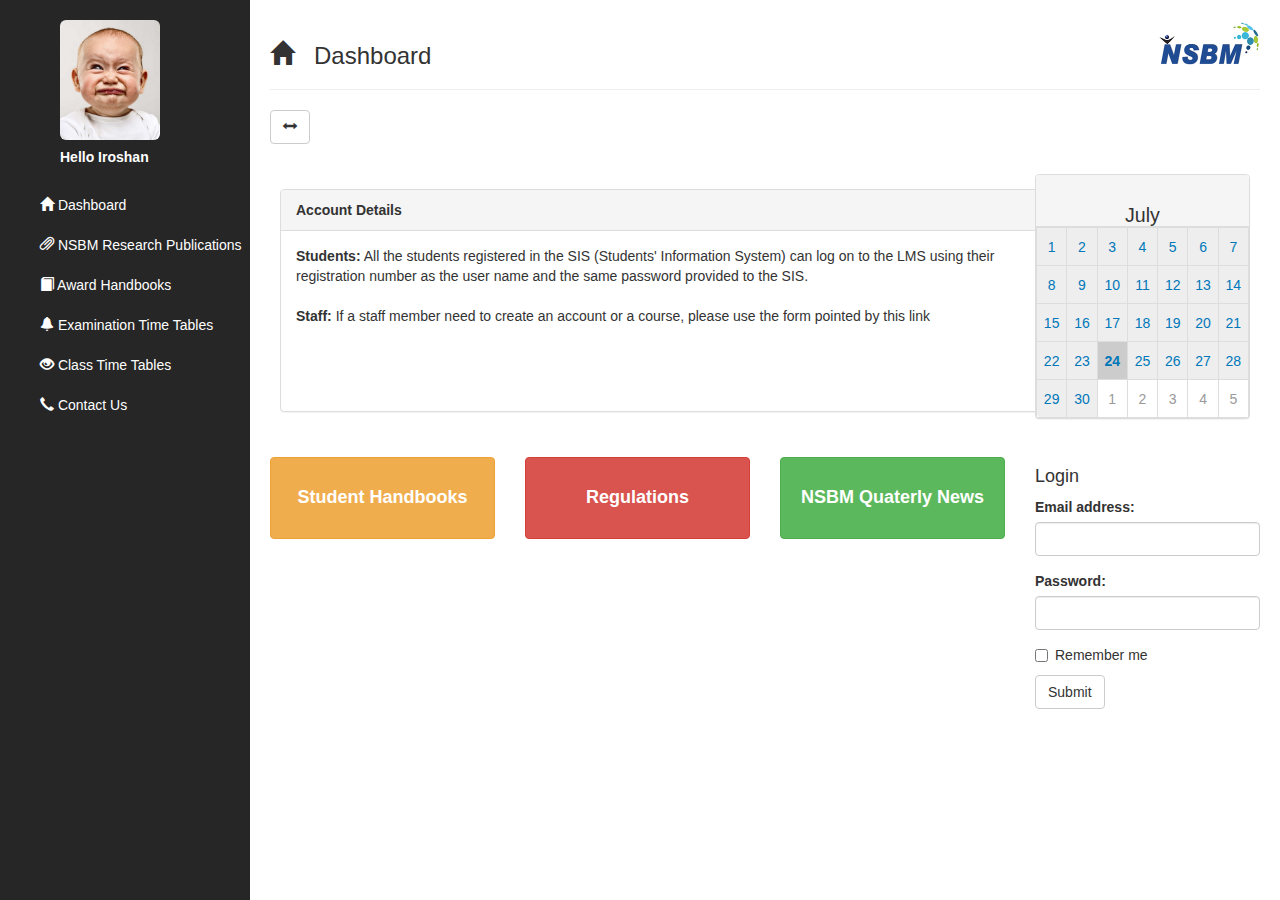
<file: Learning_Management_System_Template/index.html>
<!DOCTYPE html>
<html lang="en">

<head>
    <meta charset="utf-8">
    <meta http-equiv="X-UA-Compatible" content="IE=edge">
    <meta name="viewport" content="width=device-width, initial-scale=1">
    <meta name="description" content="">
    <meta name="author" content="">
    <title>NSBM Learning Management System</title>      
    <link href="css/bootstrap.min.css" rel="stylesheet">  
    <link href="css/index.css" rel="stylesheet">   
</head>


<body>
    <div id="wrapper">

        <!-- Sidebar -->
        <div id="sidebar-wrapper">
            <ul class="sidebar-nav">
			<br>
                <li class="sidebar-brand">
                     <a href="userpro.html">
                        <img src="img/profile.jpg" class="img-rounded" alt="Cinque Terre" width="100" height="120">                       
					</a>
					<h5><b>Hello Iroshan</b></h5>
                </li>
				<br>
				<br>
				<br>
				<br>
				<br>
                <li>
                    <a href="index.html"><span class="glyphicon glyphicon-home"></span>  Dashboard</a>
                </li>
                 <li class="active"><a href="research.html"><span class="glyphicon glyphicon-paperclip"></span> NSBM Research Publications</a></li>
                    <li><a href="awardhand.html"><span class="glyphicon glyphicon-book"></span> Award Handbooks</a></li>
					<li><a href="examtime.html"><span class="glyphicon glyphicon-bell"></span> Examination Time Tables</a></li>
					<li><a href="classtime.html"><span class="glyphicon glyphicon-eye-open"></span> Class Time Tables</a></li>
					<li><a href="contactus.html"><span class="glyphicon glyphicon-earphone"></span> Contact Us</a></li>
            </ul>
        </div>
        <!-- /#sidebar-wrapper -->

        <!-- Page Content -->
        <div id="page-content-wrapper">
            <div class="container-fluid">
                <div class="row">
                    <div class="col-lg-12">
					<div class="row" style="height:30%;">					
                     <div style="float:right;">
					  <img src="img/nsbm.gif" class="img-rounded" alt="Cinque Terre" width="102" height="44.5">
					  </div>
					  <h3><span class="glyphicon glyphicon-home"></span> &nbsp Dashboard</h3>
					  <hr>
					  <div>
					<a href="#menu-toggle" class="btn btn-default" id="menu-toggle"><span class="glyphicon glyphicon-resize-horizontal"></span></a>
                     </div>
					</div>
				
					<br>
			
  </div>
					
					
					<div class="center">
					
					 
					 <div class="row">
					 <div class="col-lg-10" style="padding:25px;">
					 <div class="panel panel-default" style="width:95%;">
    <div class="panel-heading"><b>Account Details</b></div>
    <div class="panel-body  fixed-panel" style="min-height: 180px; max-height: 180px;overflow-y:scroll;" ><b>Students:</b> All the students registered in the SIS (Students' Information System) can log on to the LMS using their registration number as the user name and the same password provided to the SIS.
<br>
<br>
<b>Staff:</b> If a staff member need to create an account or a course, please use the form pointed by this link
	</div>
  </div>
				</div>	 

					 <!--Calendar-->
<div class="col-lg-2">					 
<div id="calendar" style="float:right;padding-top:30px;padding-right:10px;">
<div class="panel panel-default">
<div class="panel-heading"><h1></h1></div>
    
    <table>
        <tr>
            <td class="availableDay">1</td>
            <td class="availableDay">2</td>
            <td class="availableDay">3</td>
            <td class="availableDay">4</td>
            <td class="availableDay">5</td>
            <td class="availableDay">6</td>
            <td class="availableDay">7</td>
        </tr>
        <tr>
            <td class="availableDay">8</td>
            <td class="availableDay">9</td>
            <td class="availableDay">10</td>
            <td class="availableDay">11</td>
            <td class="availableDay">12</td>
            <td class="availableDay">13</td>
            <td class="availableDay">14</td>
        </tr>
        <tr>
            <td class="availableDay">15</td>
            <td class="availableDay">16</td>
            <td class="availableDay">17</td>
            <td class="availableDay">18</td>
            <td class="availableDay">19</td>
            <td class="availableDay">20</td>
            <td class="availableDay">21</td>
        </tr>
        <tr>
            <td class="availableDay">22</td>
            <td class="availableDay">23</td>
            <td class="availableDay">24</td>
            <td class="availableDay">25</td>
            <td class="availableDay">26</td>
            <td class="availableDay">27</td>
            <td class="availableDay">28</td>
        </tr>
        <tr>
            <td class="availableDay">29</td>
            <td class="availableDay">30</td>
            <td class="nextmonth">1</td>
            <td class="nextmonth">2</td>
            <td class="nextmonth">3</td>
            <td class="nextmonth">4</td>
            <td class="nextmonth">5</td>
        </tr>
    </table>
</div>	
</div>
</div>
       
</div>	   
 		 <div class="row">
    <div class="col-sm-3">
      <button class="btn btn-warning" style="width:100%;padding:20px;text-align:center;text-decoration:none !important;" >			
		<h4><b><a href="http://lms.nsbm.lk/file.php/1/Student_Handbooks/NSBM_Student_Handbook_v3.pdf"  class="under" onclick="window.open('http://lms.nsbm.lk/file.php/1/Student_Handbooks/NSBM_Student_Handbook_v3.pdf', 'newwindow', 'width=300, height=250'); return false;"> Student Handbooks</b></a>
</h4>	
		</button>
    </div>
    <div class="col-sm-3"> 
      <button class="btn btn-danger" style="width:100%;padding:20px;text-decoration:none;" >			
		<h4><b><a href="http://lms.nsbm.lk/file.php/1/Regulations/General_Regulations3.pdf"  class="under" onclick="window.open('http://lms.nsbm.lk/file.php/1/Regulations/General_Regulations3.pdf', 'newwindow', 'width=300, height=250'); return false;"> Regulations</b></a>
</h4>	
		</button>
    </div>
	<div class="col-sm-3"> 
      <button class="btn btn-success" style="width:100%;padding:20px;text-decoration:none;" >			
		<h4><b><a href="http://lms.nsbm.lk/file.php/1/Student_Handbooks/NSBM_Student_Handbook_v3.pdf" class="under" onclick="window.open('http://lms.nsbm.lk/file.php/1/Student_Handbooks/NSBM_Student_Handbook_v3.pdf', 'newwindow', 'width=300, height=250'); return false;"> NSBM Quaterly News</b></a>
</h4>		
		</button>
    </div>
	<div class="col-sm-3"> 
      <h4>Login</h4>
	  <form role="form" action="select.html">
  <div class="form-group">
    <label for="email">Email address:</label>
    <input type="email" class="form-control" id="email">
  </div>
  <div class="form-group">
    <label for="pwd">Password:</label>
    <input type="password" class="form-control" id="pwd">
  </div>
  <div class="checkbox">
    <label><input type="checkbox"> Remember me</label>
  </div>
  <button type="submit" class="btn btn-default">Submit</button>
</form>
    </div>
   </div>


</div>  
				 
                    </div>
                </div>
            </div>
        </div>
        <!-- /#page-content-wrapper -->

    </div>
    <!-- /#wrapper -->

    <!-- jQuery -->
    <script src="js/jquery.js"></script>

    <!-- Bootstrap Core JavaScript -->
    <script src="js/bootstrap.min.js"></script>

    <!-- Menu Toggle Script -->
    <script>
    $("#menu-toggle").click(function(e) {
        e.preventDefault();
        $("#wrapper").toggleClass("toggled");
    });
    </script>
	
	<!-- Calendar Script -->
	<script>
	var months = "January,February,March,April,May,June,July,August,September,October,November,December".split(",");
window.onload=function() {
    var d = new Date();
    document.getElementById("calendar").getElementsByTagName("h1")[0].innerHTML=months[d.getMonth()];
    document.getElementsByTagName("td")[d.getDate()-1].className="currentA";
}	
	</script>

</body>

</html>
</file>
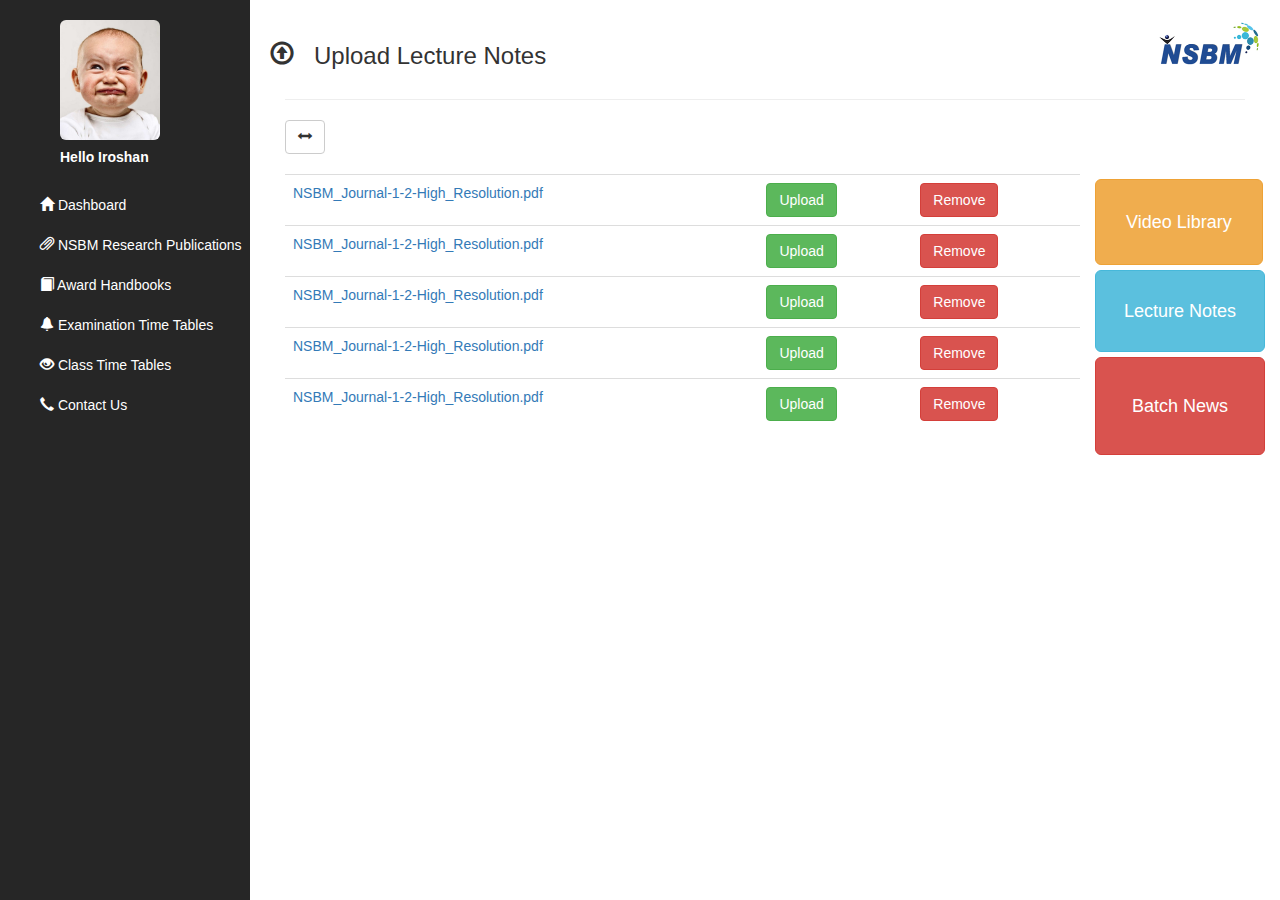
<file: Learning_Management_System_Template/adminaddcourse.html>
<!DOCTYPE html>
<html lang="en">
<head>
    <meta charset="utf-8">
    <meta http-equiv="X-UA-Compatible" content="IE=edge">
    <meta name="viewport" content="width=device-width, initial-scale=1">
    <meta name="description" content="">
    <meta name="author" content="">
    <title>NSBM Learning Management System</title>      
    <link href="css/bootstrap.min.css" rel="stylesheet">  
    <link href="css/index.css" rel="stylesheet">   
</head>
<body>
    <div id="wrapper">
        <!-- Sidebar -->
        <div id="sidebar-wrapper">
            <ul class="sidebar-nav">
			<br>
                <li class="sidebar-brand">
                     <a href="userpro.html">
                        <img src="img/profile.jpg" class="img-rounded" alt="Cinque Terre" width="100" height="120">                       
					</a>
					<h5><b>Hello Iroshan</b></h5>
                </li>
				<br>
				<br>
				<br>
				<br>
				<br>
                <li>
                    <a href="index.html"><span class="glyphicon glyphicon-home"></span>  Dashboard</a>
                </li>
                 <li class="active"><a href="research.html"><span class="glyphicon glyphicon-paperclip"></span> NSBM Research Publications</a></li>
                    <li><a href="awardhand.html"><span class="glyphicon glyphicon-book"></span> Award Handbooks</a></li>
					<li><a href="examtime.html"><span class="glyphicon glyphicon-bell"></span> Examination Time Tables</a></li>
					<li><a href="classtime.html"><span class="glyphicon glyphicon-eye-open"></span> Class Time Tables</a></li>
					<li><a href="contactus.html"><span class="glyphicon glyphicon-earphone"></span> Contact Us</a></li>
            </ul>
        </div>
        <!-- /#sidebar-wrapper -->

        <!-- Page Content -->
        <div id="page-content-wrapper">
            <div class="container-fluid">
                <div class="row">
                    <div class="col-lg-12">
					<div class="row" style="height:30%;">					
                     <div style="float:right;">
					  <img src="img/nsbm.gif" class="img-rounded" alt="Cinque Terre" width="102" height="44.5">
					  </div>
					  <h3><span class="glyphicon glyphicon-upload"></span> &nbsp Upload Lecture Notes</h3>
					</div>
					<hr>
					<div class="center">
					<div>
					<a href="#menu-toggle" class="btn btn-default" id="menu-toggle"><span class="glyphicon glyphicon-resize-horizontal"></span></a>
                                        </div>
					 <br>
					 <div class="row"> <!--U-->
					 <div class="col-md-10">
					   <table class="table" style="width:100%;height:100%;overflow:hidden;">
   
    <tbody>
      <tr>
        <td><a href="http://lms.nsbm.lk/file.php/1/NSBM_Research_Publications/NSBM_Journal-1-2-High_Resolution.pdf"> NSBM_Journal-1-2-High_Resolution.pdf</a></td>
        <td><button type="button" class="btn btn-success">Upload</button></td>
        <td><button type="button" class="btn btn-danger">Remove</button>
</td>
      </tr>
       <tr>
        <td><a href="http://lms.nsbm.lk/file.php/1/NSBM_Research_Publications/NSBM_Journal-1-2-High_Resolution.pdf"> NSBM_Journal-1-2-High_Resolution.pdf</a></td>
        <td><button type="button" class="btn btn-success">Upload</button></td>
        <td><button type="button" class="btn btn-danger">Remove</button>
</td>
      </tr>
	   <tr>
        <td><a href="http://lms.nsbm.lk/file.php/1/NSBM_Research_Publications/NSBM_Journal-1-2-High_Resolution.pdf"> NSBM_Journal-1-2-High_Resolution.pdf</a></td>
        <td><button type="button" class="btn btn-success">Upload</button></td>
        <td><button type="button" class="btn btn-danger">Remove</button>
</td>
      </tr>
	   <tr>
        <td><a href="http://lms.nsbm.lk/file.php/1/NSBM_Research_Publications/NSBM_Journal-1-2-High_Resolution.pdf"> NSBM_Journal-1-2-High_Resolution.pdf</a></td>
        <td><button type="button" class="btn btn-success">Upload</button></td>
        <td><button type="button" class="btn btn-danger">Remove</button>
</td>
      </tr>
	   <tr>
        <td><a href="http://lms.nsbm.lk/file.php/1/NSBM_Research_Publications/NSBM_Journal-1-2-High_Resolution.pdf"> NSBM_Journal-1-2-High_Resolution.pdf</a></td>
        <td><button type="button" class="btn btn-success">Upload</button></td>
        <td><button type="button" class="btn btn-danger">Remove</button>
</td>
      </tr>     
    </tbody>
  </table>
	</div>		
<div class="col-md-2">
<div class="row">
<button type="button" class="btn btn-warning btn-lg" style="padding:30px;margin-top:5px">Video Library</button>
</div>
<div class="row">
<button type="button" class="btn btn-info btn-lg" style="padding:28px;margin-top:5px;">Lecture Notes</button>
</div>
<div class="row">
<button type="button" class="btn btn-danger btn-lg" style="padding:36px;margin-top:5px;">Batch News</button>
</div>
</div>	      
</div>	   
</div>  			 
                  </div>
                </div>
            </div>
        </div>
        <!-- /#page-content-wrapper -->
    </div>
    <!-- /#wrapper -->

    <!-- jQuery -->
    <script src="js/jquery.js"></script>

    <!-- Bootstrap Core JavaScript -->
    <script src="js/bootstrap.min.js"></script>

    <!-- Menu Toggle Script -->
    <script>
    $("#menu-toggle").click(function(e) {
        e.preventDefault();
        $("#wrapper").toggleClass("toggled");
    });
    </script>	
	<!-- Calendar Script -->
	<script>
	var months = "January,February,March,April,May,June,July,August,September,October,November,December".split(",");
window.onload=function() {
    var d = new Date();
    document.getElementById("calendar").getElementsByTagName("h1")[0].innerHTML=months[d.getMonth()];
    document.getElementsByTagName("td")[d.getDate()-1].className="currentA";
}	
	</script>

</body>

</html>
</file>
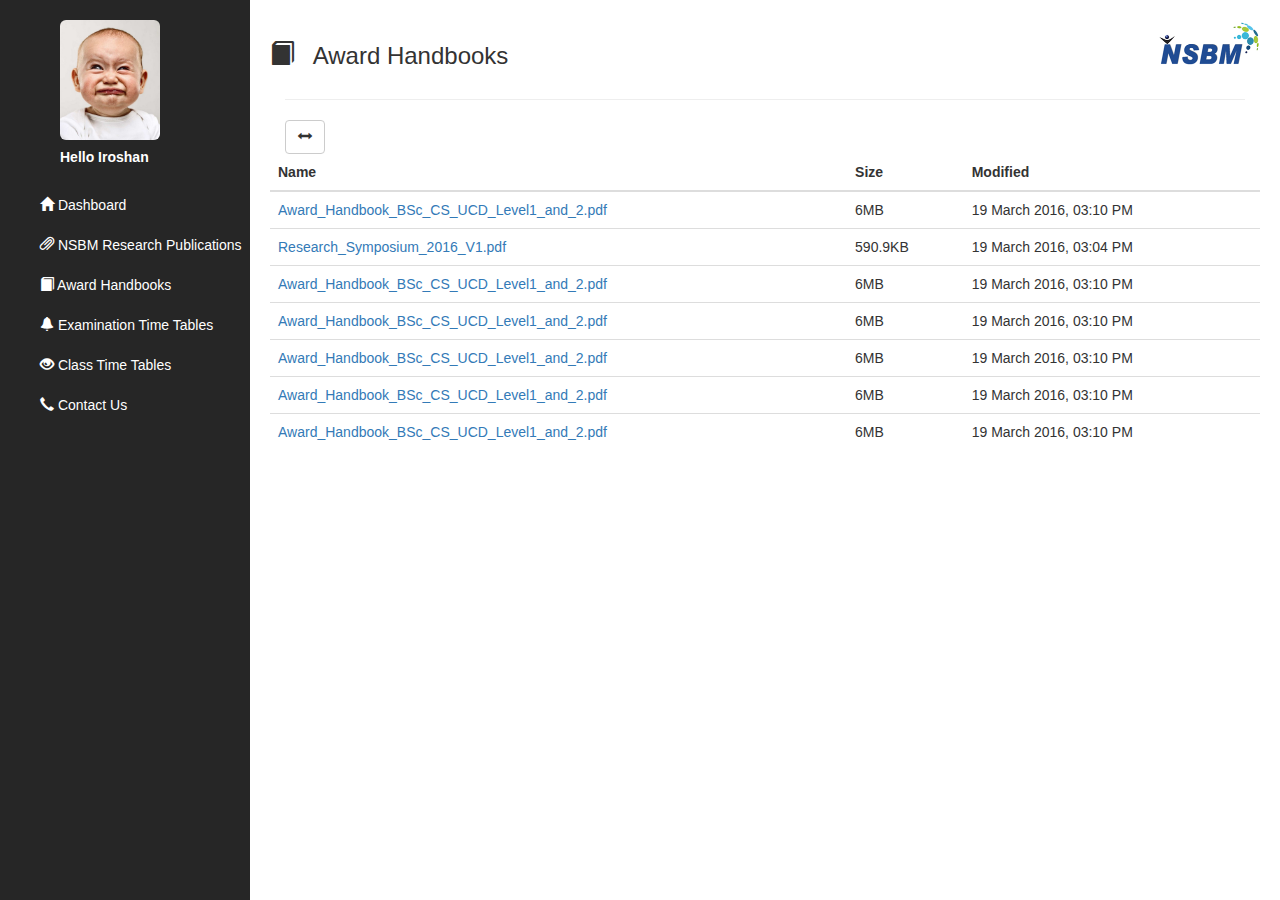
<file: Learning_Management_System_Template/awardhand.html>
<!DOCTYPE html>
<html lang="en">
<head>
    <meta charset="utf-8">
    <meta http-equiv="X-UA-Compatible" content="IE=edge">
    <meta name="viewport" content="width=device-width, initial-scale=1">
    <meta name="description" content="">
    <meta name="author" content="">
    <title>NSBM Learning Management System</title>     
    <link href="css/bootstrap.min.css" rel="stylesheet">  
    <link href="css/index.css" rel="stylesheet">   
</head>
<body>
    <div id="wrapper">

        <!-- Sidebar -->
        <div id="sidebar-wrapper">
            <ul class="sidebar-nav">
			<br>
                <li class="sidebar-brand">
                    <a href="userpro.html">
                        <img src="img/profile.jpg" class="img-rounded" alt="Cinque Terre" width="100" height="120">
                        
					</a>
					<h5><b>Hello Iroshan</b></h5>
                </li>
				<br>
				<br>
				<br>
				<br>
				<br>
                <li>
                    <a href="index.html"><span class="glyphicon glyphicon-home"></span>  Dashboard</a>
                </li>
                 <li class="active"><a href="research.html"><span class="glyphicon glyphicon-paperclip"></span> NSBM Research Publications</a></li>
                    <li><a href="awardhand.html"><span class="glyphicon glyphicon-book"></span> Award Handbooks</a></li>
					<li><a href="examtime.html"><span class="glyphicon glyphicon-bell"></span> Examination Time Tables</a></li>
					<li><a href="classtime.html"><span class="glyphicon glyphicon-eye-open"></span> Class Time Tables</a></li>
					<li><a href="contactus.html"><span class="glyphicon glyphicon-earphone"></span> Contact Us</a></li>
            </ul>
        </div>
        <!-- /#sidebar-wrapper -->

        <!-- Page Content -->
        <div id="page-content-wrapper">
            <div class="container-fluid">
                <div class="row">
                    <div class="col-lg-12">
					<div class="row" style="height:30%;">					
                     <div style="float:right;">
					  <img src="img/nsbm.gif" class="img-rounded" alt="Cinque Terre" width="102" height="44.5">
					  </div>
					  <h3><span class="glyphicon glyphicon-book"></span> &nbsp Award Handbooks</h3>					
					</div>
					<hr>
					<div class="center">
					<div>
					<a href="#menu-toggle" class="btn btn-default" id="menu-toggle"><span class="glyphicon glyphicon-resize-horizontal"></span></a>
                      </div>
					 
					 <div class="row"> <!--U-->
					   <table class="table" style="width:100%;height:100%;overflow:hidden;">
    <thead>
      <tr>
        <th>Name</th>
        <th>Size</th>
        <th>Modified</th>
      </tr>
    </thead>
    <tbody>
      <tr>
        <td><a href="http://lms.nsbm.lk/file.php/1/Award_Handbooks/Computing/Award_Handbook_BSc_CS_UCD_Level1_and_2.pdf"> Award_Handbook_BSc_CS_UCD_Level1_and_2.pdf</a></td>
        <td>6MB</td>
        <td>19 March 2016, 03:10 PM</td>
      </tr>
      <tr>
        <td><a href="http://lms.nsbm.lk/file.php/1/NSBM_Research_Publications/Research_Symposium_2016_V1.pdf"> Research_Symposium_2016_V1.pdf</a></td>
        <td>590.9KB</td>
        <td>19 March 2016, 03:04 PM</td>
      </tr>
      <tr>
        <td><a href="http://lms.nsbm.lk/file.php/1/Award_Handbooks/Computing/Award_Handbook_BSc_CS_UCD_Level1_and_2.pdf"> Award_Handbook_BSc_CS_UCD_Level1_and_2.pdf</a></td>
        <td>6MB</td>
        <td>19 March 2016, 03:10 PM</td>
      </tr>
	   <tr>
        <td><a href="http://lms.nsbm.lk/file.php/1/Award_Handbooks/Computing/Award_Handbook_BSc_CS_UCD_Level1_and_2.pdf"> Award_Handbook_BSc_CS_UCD_Level1_and_2.pdf</a></td>
        <td>6MB</td>
        <td>19 March 2016, 03:10 PM</td>
      </tr>
	   <tr>
        <td><a href="http://lms.nsbm.lk/file.php/1/Award_Handbooks/Computing/Award_Handbook_BSc_CS_UCD_Level1_and_2.pdf"> Award_Handbook_BSc_CS_UCD_Level1_and_2.pdf</a></td>
        <td>6MB</td>
        <td>19 March 2016, 03:10 PM</td>
      </tr>
	   <tr>
        <td><a href="http://lms.nsbm.lk/file.php/1/Award_Handbooks/Computing/Award_Handbook_BSc_CS_UCD_Level1_and_2.pdf"> Award_Handbook_BSc_CS_UCD_Level1_and_2.pdf</a></td>
        <td>6MB</td>
        <td>19 March 2016, 03:10 PM</td>
      </tr>
	   <tr>
        <td><a href="http://lms.nsbm.lk/file.php/1/Award_Handbooks/Computing/Award_Handbook_BSc_CS_UCD_Level1_and_2.pdf"> Award_Handbook_BSc_CS_UCD_Level1_and_2.pdf</a></td>
        <td>6MB</td>
        <td>19 March 2016, 03:10 PM</td>
      </tr>
    </tbody>
  </table>     
</div>	   
</div>  
				 
                    </div>
                </div>
            </div>
        </div>
        <!-- /#page-content-wrapper -->

    </div>
    <!-- /#wrapper -->

    <!-- jQuery -->
    <script src="js/jquery.js"></script>

    <!-- Bootstrap Core JavaScript -->
    <script src="js/bootstrap.min.js"></script>

    <!-- Menu Toggle Script -->
    <script>
    $("#menu-toggle").click(function(e) {
        e.preventDefault();
        $("#wrapper").toggleClass("toggled");
    });
    </script>
	
	<!-- Calendar Script -->
	<script>
	var months = "January,February,March,April,May,June,July,August,September,October,November,December".split(",");
window.onload=function() {
    var d = new Date();
    document.getElementById("calendar").getElementsByTagName("h1")[0].innerHTML=months[d.getMonth()];
    document.getElementsByTagName("td")[d.getDate()-1].className="currentA";
}	
	</script>

</body>

</html>
</file>
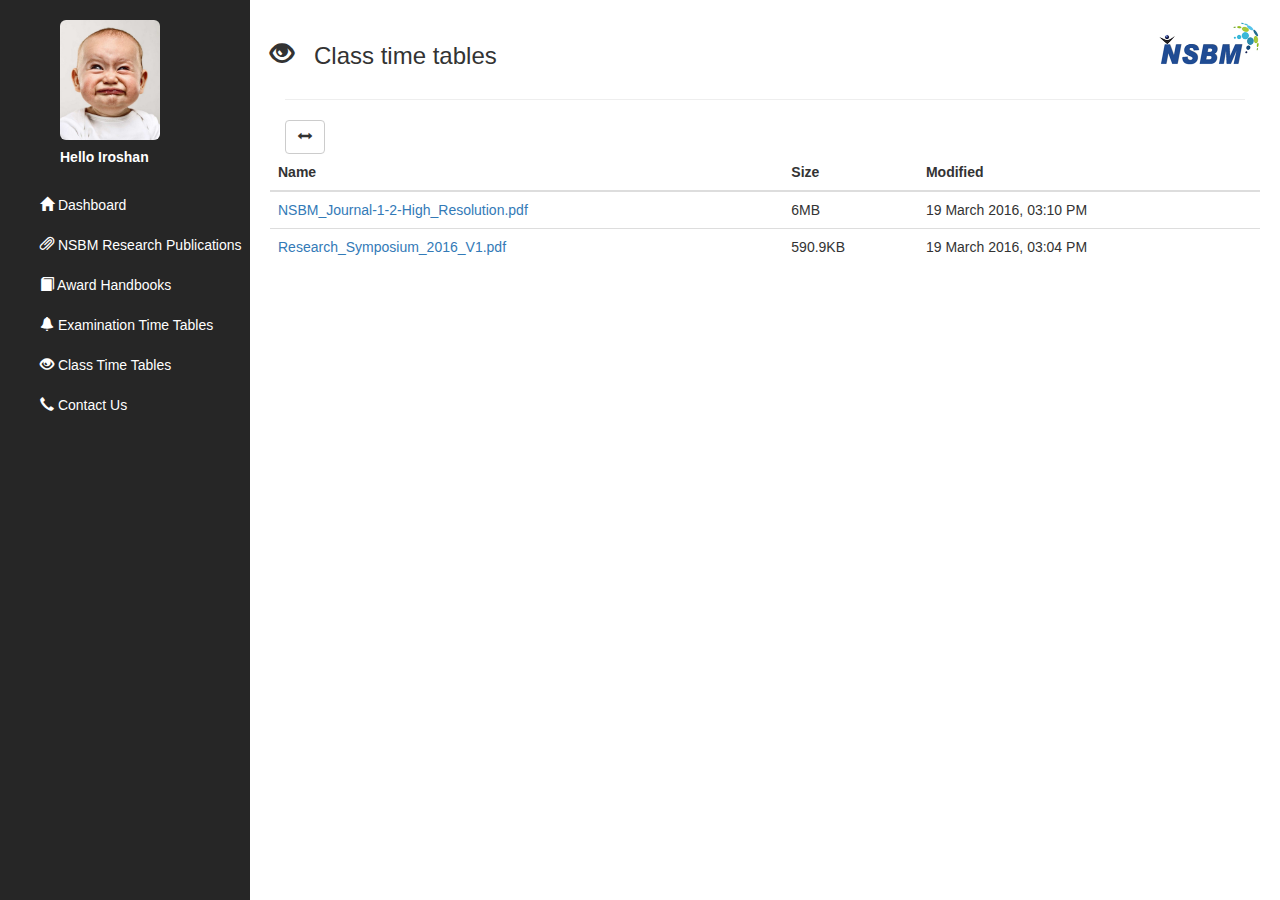
<file: Learning_Management_System_Template/classtime.html>
<!DOCTYPE html>
<html lang="en">

<head>
    <meta charset="utf-8">
    <meta http-equiv="X-UA-Compatible" content="IE=edge">
    <meta name="viewport" content="width=device-width, initial-scale=1">
    <meta name="description" content="">
    <meta name="author" content="">
    <title>NSBM Learning Management System</title>   
    <link href="css/bootstrap.min.css" rel="stylesheet">  
    <link href="css/index.css" rel="stylesheet">   
</head>


<body>
    <div id="wrapper">

        <!-- Sidebar -->
        <div id="sidebar-wrapper">
            <ul class="sidebar-nav">
			<br>
                <li class="sidebar-brand">
                     <a href="userpro.html">
                        <img src="img/profile.jpg" class="img-rounded" alt="Cinque Terre" width="100" height="120">
                        
					</a>
					<h5><b>Hello Iroshan</b></h5>
                </li>
				<br>
				<br>
				<br>
				<br>
				<br>
                <li>
                    <a href="index.html"><span class="glyphicon glyphicon-home"></span>  Dashboard</a>
                </li>
                 <li class="active"><a href="research.html"><span class="glyphicon glyphicon-paperclip"></span> NSBM Research Publications</a></li>
                    <li><a href="awardhand.html"><span class="glyphicon glyphicon-book"></span> Award Handbooks</a></li>
					<li><a href="examtime.html"><span class="glyphicon glyphicon-bell"></span> Examination Time Tables</a></li>
					<li><a href="classtime.html"><span class="glyphicon glyphicon-eye-open"></span> Class Time Tables</a></li>
					<li><a href="contactus.html"><span class="glyphicon glyphicon-earphone"></span> Contact Us</a></li>
            </ul>
        </div>
        <!-- /#sidebar-wrapper -->

        <!-- Page Content -->
        <div id="page-content-wrapper">
            <div class="container-fluid">
                <div class="row">
                    <div class="col-lg-12">
					<div class="row" style="height:30%;">					
                     <div style="float:right;">
					  <img src="img/nsbm.gif" class="img-rounded" alt="Cinque Terre" width="102" height="44.5">
					  </div>
					  <h3><span class="glyphicon glyphicon-eye-open"></span> &nbsp Class time tables</h3>
					  </div>
					  <hr>
					<div class="center">
					<div>
					<a href="#menu-toggle" class="btn btn-default" id="menu-toggle"><span class="glyphicon glyphicon-resize-horizontal"></span></a>
                     </div>
					 
					 <div class="row"> <!--U-->
					   <table class="table" style="width:100%;height:100%;overflow:hidden;">
    <thead>
      <tr>
        <th>Name</th>
        <th>Size</th>
        <th>Modified</th>
      </tr>
    </thead>
    <tbody>
      <tr>
        <td><a href="http://lms.nsbm.lk/file.php/1/NSBM_Research_Publications/NSBM_Journal-1-2-High_Resolution.pdf"> NSBM_Journal-1-2-High_Resolution.pdf</a></td>
        <td>6MB</td>
        <td>19 March 2016, 03:10 PM</td>
      </tr>
      <tr>
        <td><a href="http://lms.nsbm.lk/file.php/1/NSBM_Research_Publications/Research_Symposium_2016_V1.pdf"> Research_Symposium_2016_V1.pdf</a></td>
        <td>590.9KB</td>
        <td>19 March 2016, 03:04 PM</td>
      </tr>
     
    </tbody>
  </table>
					 
		
       
</div>	   
  <div class="row">
   
  </div>


</div>  
				 
                    </div>
                </div>
            </div>
        </div>
        <!-- /#page-content-wrapper -->

    </div>
    <!-- /#wrapper -->

    <!-- jQuery -->
    <script src="js/jquery.js"></script>

    <!-- Bootstrap Core JavaScript -->
    <script src="js/bootstrap.min.js"></script>

    <!-- Menu Toggle Script -->
    <script>
    $("#menu-toggle").click(function(e) {
        e.preventDefault();
        $("#wrapper").toggleClass("toggled");
    });
    </script>
	
	<!-- Calendar Script -->
	<script>
	var months = "January,February,March,April,May,June,July,August,September,October,November,December".split(",");
window.onload=function() {
    var d = new Date();
    document.getElementById("calendar").getElementsByTagName("h1")[0].innerHTML=months[d.getMonth()];
    document.getElementsByTagName("td")[d.getDate()-1].className="currentA";
}	
	</script>

</body>

</html>
</file>
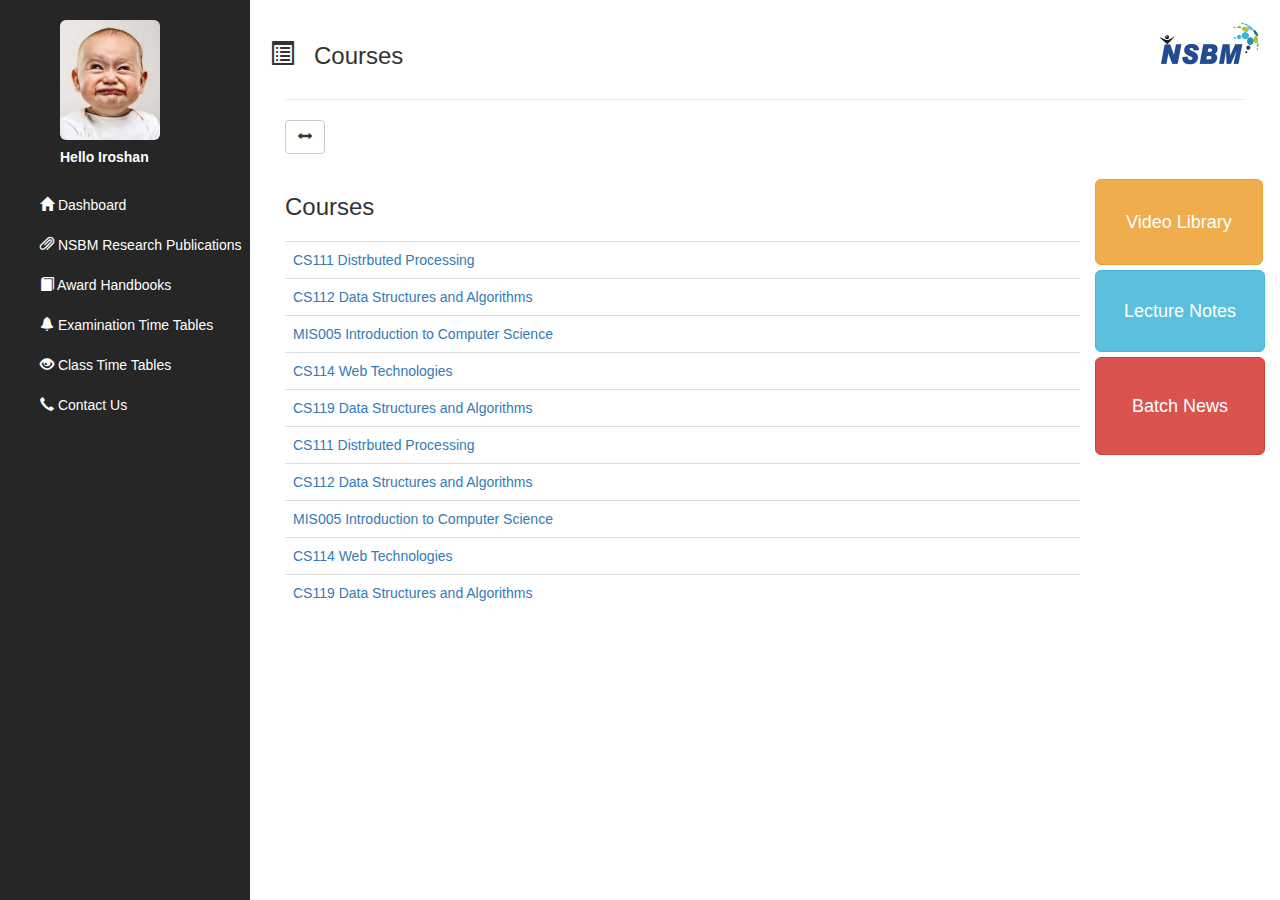
<file: Learning_Management_System_Template/courses.html>
<!DOCTYPE html>
<html lang="en">

<head>
    <meta charset="utf-8">
    <meta http-equiv="X-UA-Compatible" content="IE=edge">
    <meta name="viewport" content="width=device-width, initial-scale=1">
    <meta name="description" content="">
    <meta name="author" content="">
    <title>NSBM Learning Management System</title>      
    <link href="css/bootstrap.min.css" rel="stylesheet">  
    <link href="css/index.css" rel="stylesheet">   
</head>


<body>
    <div id="wrapper">

        <!-- Sidebar -->
        <div id="sidebar-wrapper">
            <ul class="sidebar-nav">
			<br>
                <li class="sidebar-brand">
                     <a href="userpro.html">
                        <img src="img/profile.jpg" class="img-rounded" alt="Cinque Terre" width="100" height="120">
                        
					</a>
					<h5><b>Hello Iroshan</b></h5>
                </li>
				<br>
				<br>
				<br>
				<br>
				<br>
                <li>
                    <a href="index.html"><span class="glyphicon glyphicon-home"></span>  Dashboard</a>
                </li>
                 <li class="active"><a href="research.html"><span class="glyphicon glyphicon-paperclip"></span> NSBM Research Publications</a></li>
                    <li><a href="awardhand.html"><span class="glyphicon glyphicon-book"></span> Award Handbooks</a></li>
					<li><a href="examtime.html"><span class="glyphicon glyphicon-bell"></span> Examination Time Tables</a></li>
					<li><a href="classtime.html"><span class="glyphicon glyphicon-eye-open"></span> Class Time Tables</a></li>
					<li><a href="contactus.html"><span class="glyphicon glyphicon-earphone"></span> Contact Us</a></li>
            </ul>
        </div>
        <!-- /#sidebar-wrapper -->

        <!-- Page Content -->
        <div id="page-content-wrapper">
            <div class="container-fluid">
                <div class="row">
                    <div class="col-lg-12">
					<div class="row" style="height:30%;">					
                     <div style="float:right;">
					  <img src="img/nsbm.gif" class="img-rounded" alt="Cinque Terre" width="102" height="44.5">
					  </div>
					  <h3><span class="glyphicon glyphicon-list-alt	"></span> &nbsp Courses</h3>
					</div>
					<hr>
					<div class="center">
					<div>
					<a href="#menu-toggle" class="btn btn-default" id="menu-toggle"><span class="glyphicon glyphicon-resize-horizontal"></span></a>
                     </div>
					 <br>
					 <div class="row"> <!--U-->
					 <div class="col-md-10">
					   <table class="table" style="width:100%;height:100%;overflow:hidden;">
    <thead>
<h3>Courses<h3>
    </thead>
    <tbody>
      <tr>      
        <td><a href="downnotes.html">CS111 Distrbuted Processing</a></td>     
      </tr>
       <tr>        
        <td><a href="downnotes.html">CS112 Data Structures and Algorithms</a></td>        
      </tr>
	    <tr>        
        <td><a href="downnotes.html">MIS005 Introduction to Computer Science</a></td>        
      </tr>
	     <tr>        
        <td><a href="downnotes.html">CS114 Web Technologies</a></td>        
      </tr>
	    <tr>        
        <td><a href="downnotes.html">CS119 Data Structures and Algorithms</a></td>        
      </tr>
	   <tr>      
        <td><a href="downnotes.html">CS111 Distrbuted Processing</a></td>     
      </tr>
       <tr>        
        <td><a href="downnotes.html">CS112 Data Structures and Algorithms</a></td>        
      </tr>
	    <tr>        
        <td><a href="downnotes.html">MIS005 Introduction to Computer Science</a></td>        
      </tr>
	     <tr>        
        <td><a href="downnotes.html">CS114 Web Technologies</a></td>        
      </tr>
	    <tr>        
        <td><a href="downnotes.html">CS119 Data Structures and Algorithms</a></td>        
      </tr>
	  
	  
     
    </tbody>
  </table>
					 
		</div>
		<div class="col-md-2">
		  <div class="row">
<button type="button" class="btn btn-warning btn-lg" style="padding:30px;margin-top:5px">Video Library</button>
</div>
<div class="row">
<button type="button" class="btn btn-info btn-lg" style="padding:28px;margin-top:5px;">Lecture Notes</button>
</div>
<div class="row">
<button type="button" class="btn btn-danger btn-lg" style="padding:36px;margin-top:5px;">Batch News</button>
</div>
		</div>
       
</div>	   
  <div class="row">
   
  </div>


</div>  
				 
                    </div>
                </div>
            </div>
        </div>
        <!-- /#page-content-wrapper -->

    </div>
    <!-- /#wrapper -->

    <!-- jQuery -->
    <script src="js/jquery.js"></script>

    <!-- Bootstrap Core JavaScript -->
    <script src="js/bootstrap.min.js"></script>

    <!-- Menu Toggle Script -->
    <script>
    $("#menu-toggle").click(function(e) {
        e.preventDefault();
        $("#wrapper").toggleClass("toggled");
    });
    </script>
	
	<!-- Calendar Script -->
	<script>
	var months = "January,February,March,April,May,June,July,August,September,October,November,December".split(",");
window.onload=function() {
    var d = new Date();
    document.getElementById("calendar").getElementsByTagName("h1")[0].innerHTML=months[d.getMonth()];
    document.getElementsByTagName("td")[d.getDate()-1].className="currentA";
}	
	</script>

</body>

</html>
</file>
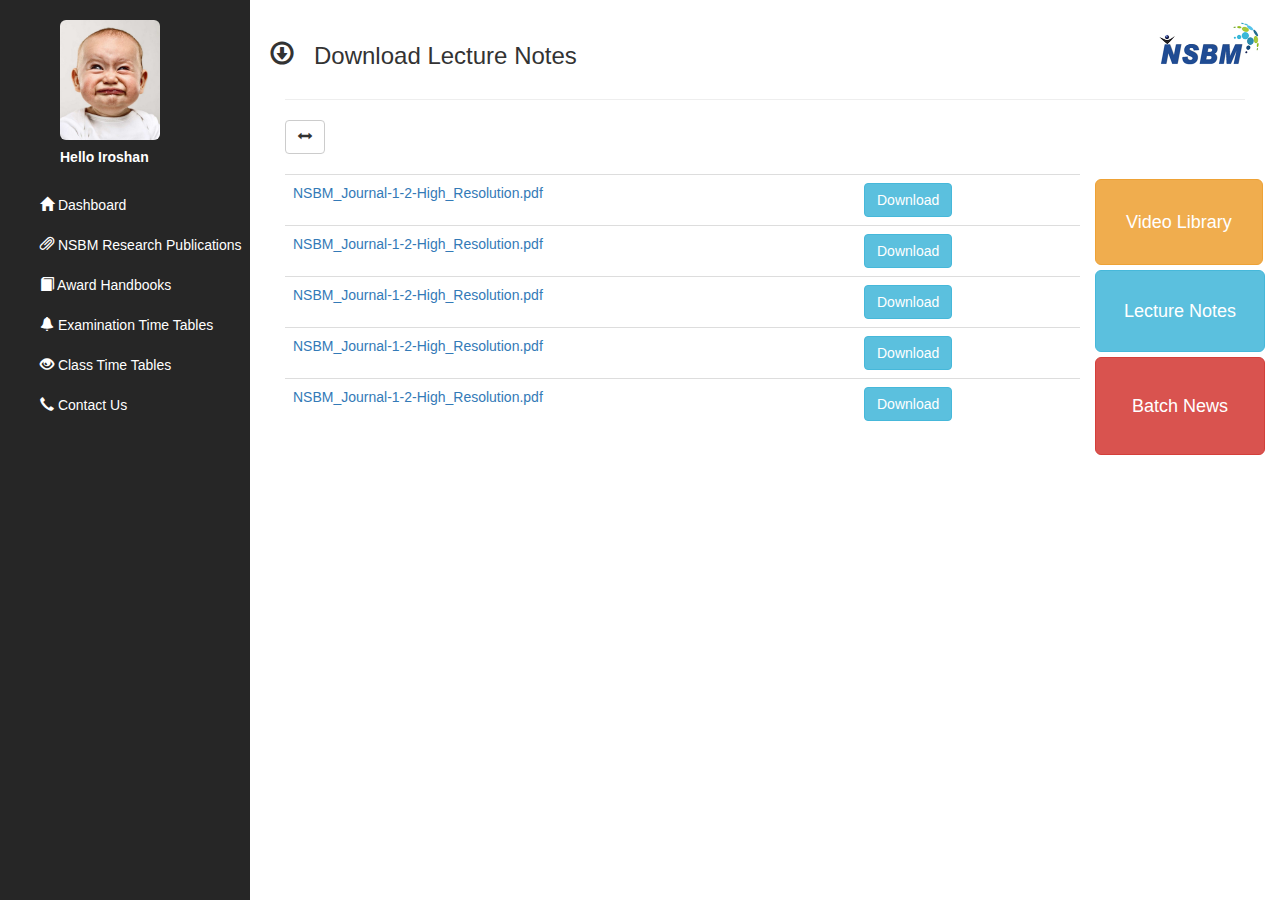
<file: Learning_Management_System_Template/downnotes.html>
<!DOCTYPE html>
<html lang="en">
<head>
    <meta charset="utf-8">
    <meta http-equiv="X-UA-Compatible" content="IE=edge">
    <meta name="viewport" content="width=device-width, initial-scale=1">
    <meta name="description" content="">
    <meta name="author" content="">
    <title>NSBM Learning Management System</title>      
    <link href="css/bootstrap.min.css" rel="stylesheet">  
    <link href="css/index.css" rel="stylesheet">   
</head>
<body>
    <div id="wrapper">
        <!-- Sidebar -->
        <div id="sidebar-wrapper">
            <ul class="sidebar-nav">
			<br>
                <li class="sidebar-brand">
                     <a href="userpro.html">
                        <img src="img/profile.jpg" class="img-rounded" alt="Cinque Terre" width="100" height="120">                        
					</a>
					<h5><b>Hello Iroshan</b></h5>
                </li>
				<br>
				<br>
				<br>
				<br>
				<br>
                <li>
                    <a href="index.html"><span class="glyphicon glyphicon-home"></span>  Dashboard</a>
                </li>
                 <li class="active"><a href="research.html"><span class="glyphicon glyphicon-paperclip"></span> NSBM Research Publications</a></li>
                    <li><a href="awardhand.html"><span class="glyphicon glyphicon-book"></span> Award Handbooks</a></li>
					<li><a href="examtime.html"><span class="glyphicon glyphicon-bell"></span> Examination Time Tables</a></li>
					<li><a href="classtime.html"><span class="glyphicon glyphicon-eye-open"></span> Class Time Tables</a></li>
					<li><a href="contactus.html"><span class="glyphicon glyphicon-earphone"></span> Contact Us</a></li>
            </ul>
        </div>
        <!-- /#sidebar-wrapper -->

        <!-- Page Content -->
        <div id="page-content-wrapper">
            <div class="container-fluid">
                <div class="row">
                    <div class="col-lg-12">
					<div class="row" style="height:30%;">					
                     <div style="float:right;">
					  <img src="img/nsbm.gif" class="img-rounded" alt="Cinque Terre" width="102" height="44.5">
					  </div>
					  <h3><span class="glyphicon glyphicon-download"></span> &nbsp Download Lecture Notes</h3>
					</div>
					<hr>
					<div class="center">
					<div>
					<a href="#menu-toggle" class="btn btn-default" id="menu-toggle"><span class="glyphicon glyphicon-resize-horizontal"></span></a>
                     </div>
					 <br>
					 <div class="row"> <!--U-->
					 <div class="col-md-10">
					   <table class="table" style="width:100%;height:100%;overflow:hidden;">
    <thead>     
    </thead>
    <tbody>
      <tr>
        <td><a href="http://lms.nsbm.lk/file.php/1/NSBM_Research_Publications/NSBM_Journal-1-2-High_Resolution.pdf"> NSBM_Journal-1-2-High_Resolution.pdf</a></td>
        <td><button type="button" class="btn btn-info">Download</button></td>      
      </tr>
       <tr>
        <td><a href="http://lms.nsbm.lk/file.php/1/NSBM_Research_Publications/NSBM_Journal-1-2-High_Resolution.pdf"> NSBM_Journal-1-2-High_Resolution.pdf</a></td>
        <td><button type="button" class="btn btn-info">Download</button></td>       
      </tr>
	   <tr>
        <td><a href="http://lms.nsbm.lk/file.php/1/NSBM_Research_Publications/NSBM_Journal-1-2-High_Resolution.pdf"> NSBM_Journal-1-2-High_Resolution.pdf</a></td>
        <td><button type="button" class="btn btn-info">Download</button></td>       
      </tr>
	   <tr>
        <td><a href="http://lms.nsbm.lk/file.php/1/NSBM_Research_Publications/NSBM_Journal-1-2-High_Resolution.pdf"> NSBM_Journal-1-2-High_Resolution.pdf</a></td>
        <td><button type="button" class="btn btn-info">Download</button></td>        
      </tr>
	   <tr>
        <td><a href="http://lms.nsbm.lk/file.php/1/NSBM_Research_Publications/NSBM_Journal-1-2-High_Resolution.pdf"> NSBM_Journal-1-2-High_Resolution.pdf</a></td>
        <td><button type="button" class="btn btn-info">Download</button></td>        
      </tr>     
    </tbody>
  </table>
	</div>	
<div class="col-md-2">
<div class="row">
<button type="button" class="btn btn-warning btn-lg" style="padding:30px;margin-top:5px">Video Library</button>
</div>
<div class="row">
<button type="button" class="btn btn-info btn-lg" style="padding:28px;margin-top:5px;">Lecture Notes</button>
</div>
<div class="row">
<button type="button" class="btn btn-danger btn-lg" style="padding:36px;margin-top:5px;">Batch News</button>
</div>
</div>	       
</div>	   
  <div class="row">   
  </div>
</div>  				 
                    </div>
                </div>
            </div>
        </div>
        <!-- /#page-content-wrapper -->
    </div>
    <!-- /#wrapper -->
    <!-- jQuery -->
    <script src="js/jquery.js"></script>

    <!-- Bootstrap Core JavaScript -->
    <script src="js/bootstrap.min.js"></script>

    <!-- Menu Toggle Script -->
    <script>
    $("#menu-toggle").click(function(e) {
        e.preventDefault();
        $("#wrapper").toggleClass("toggled");
    });
    </script>
	
	<!-- Calendar Script -->
	<script>
	var months = "January,February,March,April,May,June,July,August,September,October,November,December".split(",");
window.onload=function() {
    var d = new Date();
    document.getElementById("calendar").getElementsByTagName("h1")[0].innerHTML=months[d.getMonth()];
    document.getElementsByTagName("td")[d.getDate()-1].className="currentA";
}	
	</script>

</body>

</html>
</file>
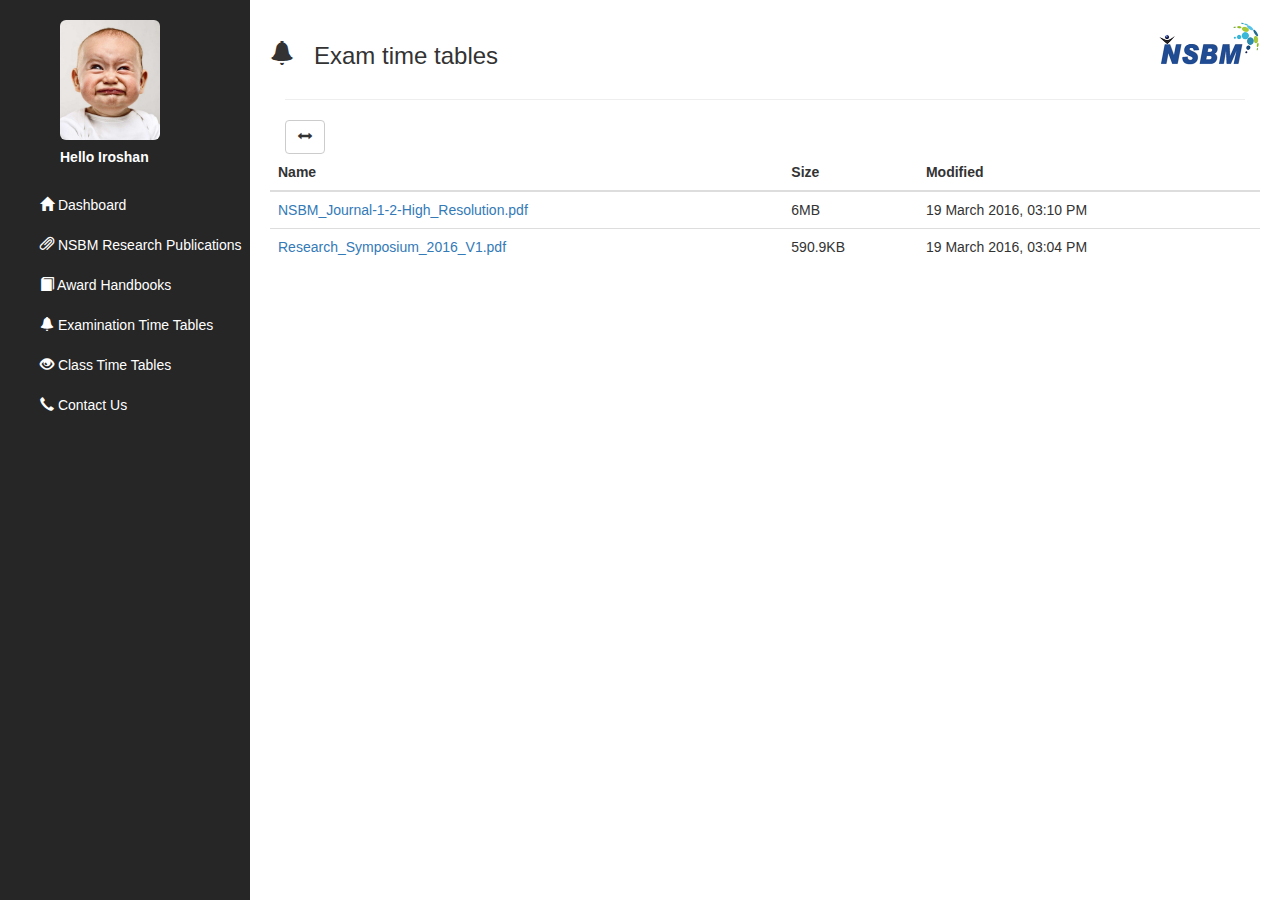
<file: Learning_Management_System_Template/examtime.html>
<!DOCTYPE html>
<html lang="en">

<head>
    <meta charset="utf-8">
    <meta http-equiv="X-UA-Compatible" content="IE=edge">
    <meta name="viewport" content="width=device-width, initial-scale=1">
    <meta name="description" content="">
    <meta name="author" content="">
    <title>NSBM Learning Management System</title>      
    <link href="css/bootstrap.min.css" rel="stylesheet">  
    <link href="css/index.css" rel="stylesheet">   
</head>


<body>
    <div id="wrapper">

        <!-- Sidebar -->
        <div id="sidebar-wrapper">
            <ul class="sidebar-nav">
			<br>
                <li class="sidebar-brand">
                     <a href="userpro.html">
                        <img src="img/profile.jpg" class="img-rounded" alt="Cinque Terre" width="100" height="120">
                        
					</a>
					<h5><b>Hello Iroshan</b></h5>
                </li>
				<br>
				<br>
				<br>
				<br>
				<br>
                <li>
                    <a href="index.html"><span class="glyphicon glyphicon-home"></span>  Dashboard</a>
                </li>
                 <li class="active"><a href="research.html"><span class="glyphicon glyphicon-paperclip"></span> NSBM Research Publications</a></li>
                    <li><a href="awardhand.html"><span class="glyphicon glyphicon-book"></span> Award Handbooks</a></li>
					<li><a href="examtime.html"><span class="glyphicon glyphicon-bell"></span> Examination Time Tables</a></li>
					<li><a href="classtime.html"><span class="glyphicon glyphicon-eye-open"></span> Class Time Tables</a></li>
					<li><a href="contactus.html"><span class="glyphicon glyphicon-earphone"></span> Contact Us</a></li>
            </ul>
        </div>
        <!-- /#sidebar-wrapper -->

        <!-- Page Content -->
        <div id="page-content-wrapper">
            <div class="container-fluid">
                <div class="row">
                    <div class="col-lg-12">
					<div class="row" style="height:30%;">					
                     <div style="float:right;">
					  <img src="img/nsbm.gif" class="img-rounded" alt="Cinque Terre" width="102" height="44.5">
					  </div>
					  <h3><span class="glyphicon glyphicon-bell"></span> &nbsp Exam time tables</h3>
					</div>
					<hr>
					<div class="center">
					<div>
					<a href="#menu-toggle" class="btn btn-default" id="menu-toggle"><span class="glyphicon glyphicon-resize-horizontal"></span></a>
                     </div>
					 
					 <div class="row"> <!--U-->
					   <table class="table" style="width:100%;height:100%;overflow:hidden;">
    <thead>
      <tr>
        <th>Name</th>
        <th>Size</th>
        <th>Modified</th>
      </tr>
    </thead>
    <tbody>
      <tr>
        <td><a href="http://lms.nsbm.lk/file.php/1/NSBM_Research_Publications/NSBM_Journal-1-2-High_Resolution.pdf"> NSBM_Journal-1-2-High_Resolution.pdf</a></td>
        <td>6MB</td>
        <td>19 March 2016, 03:10 PM</td>
      </tr>
      <tr>
        <td><a href="http://lms.nsbm.lk/file.php/1/NSBM_Research_Publications/Research_Symposium_2016_V1.pdf"> Research_Symposium_2016_V1.pdf</a></td>
        <td>590.9KB</td>
        <td>19 March 2016, 03:04 PM</td>
      </tr>
     
    </tbody>
  </table>
					 
		
       
</div>	   
  <div class="row">
   
  </div>


</div>  
				 
                    </div>
                </div>
            </div>
        </div>
        <!-- /#page-content-wrapper -->

    </div>
    <!-- /#wrapper -->

    <!-- jQuery -->
    <script src="js/jquery.js"></script>

    <!-- Bootstrap Core JavaScript -->
    <script src="js/bootstrap.min.js"></script>

    <!-- Menu Toggle Script -->
    <script>
    $("#menu-toggle").click(function(e) {
        e.preventDefault();
        $("#wrapper").toggleClass("toggled");
    });
    </script>
	
	<!-- Calendar Script -->
	<script>
	var months = "January,February,March,April,May,June,July,August,September,October,November,December".split(",");
window.onload=function() {
    var d = new Date();
    document.getElementById("calendar").getElementsByTagName("h1")[0].innerHTML=months[d.getMonth()];
    document.getElementsByTagName("td")[d.getDate()-1].className="currentA";
}	
	</script>

</body>

</html>
</file>
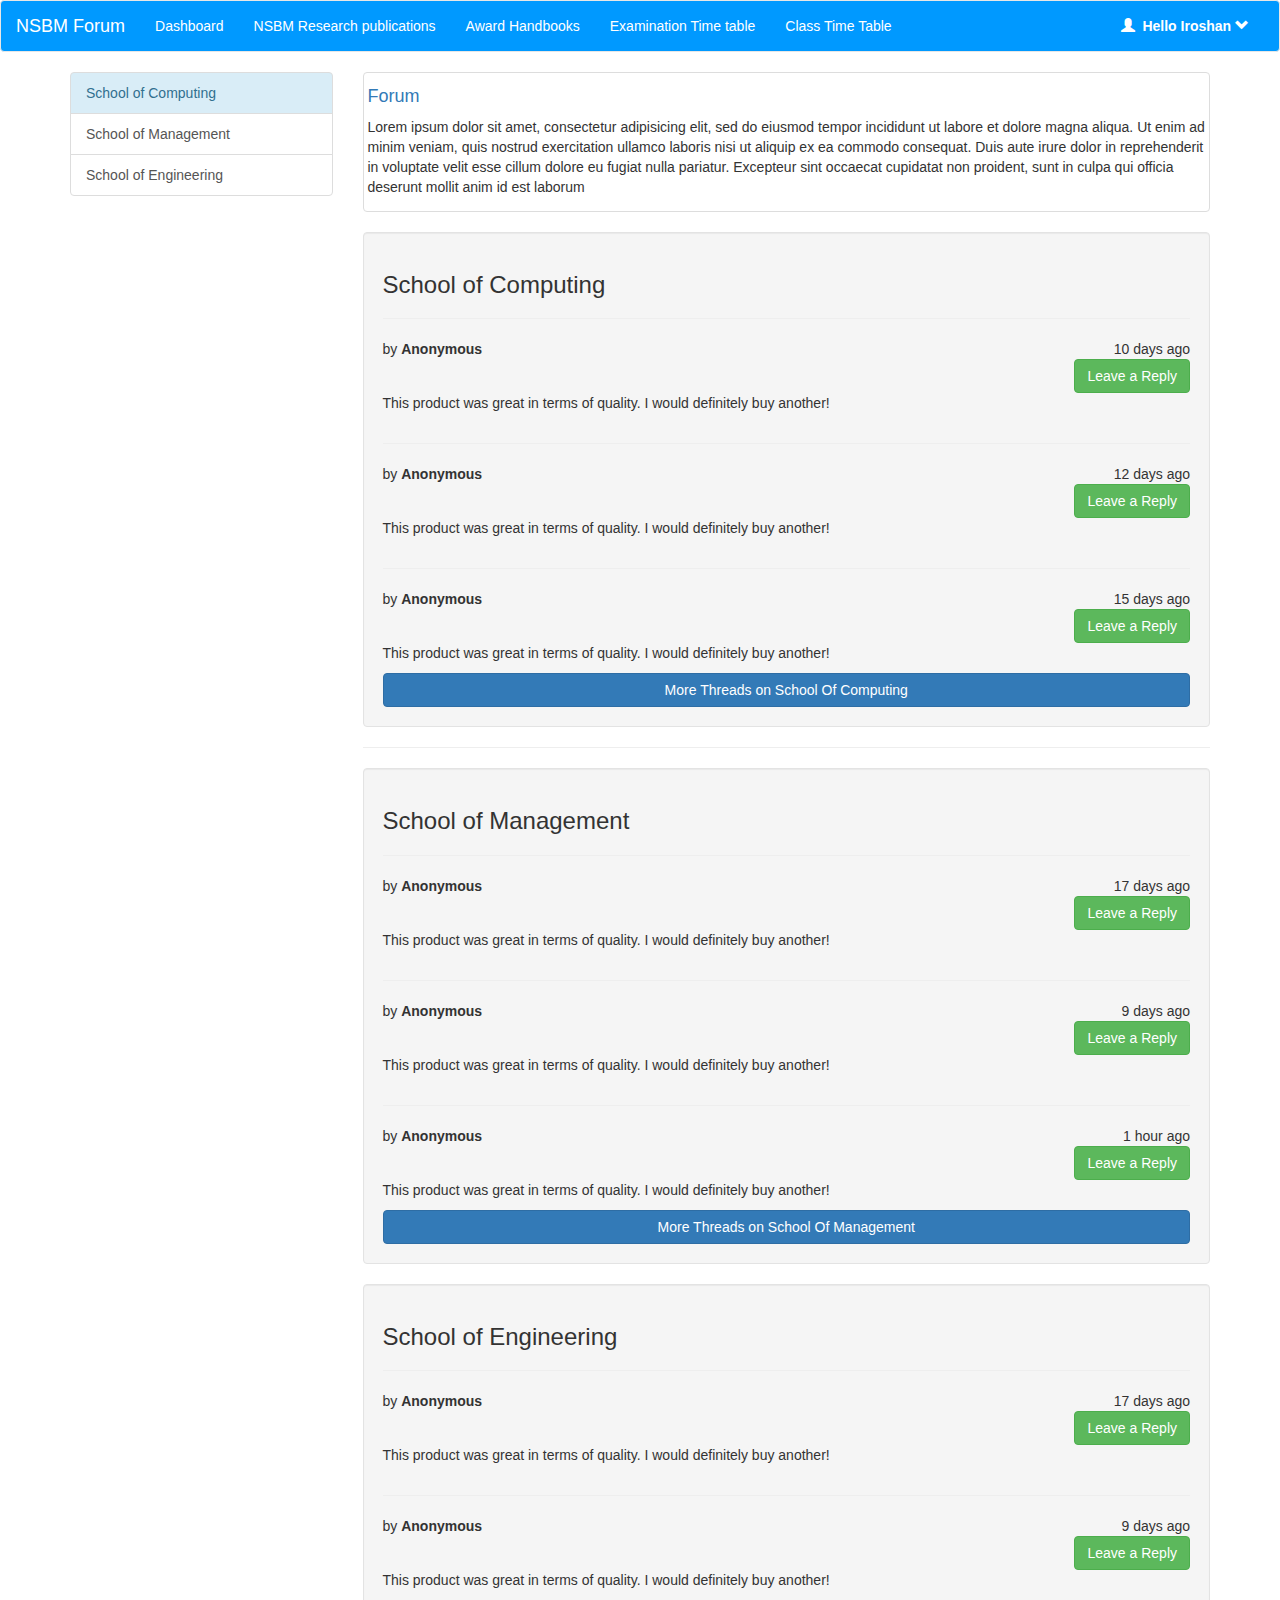
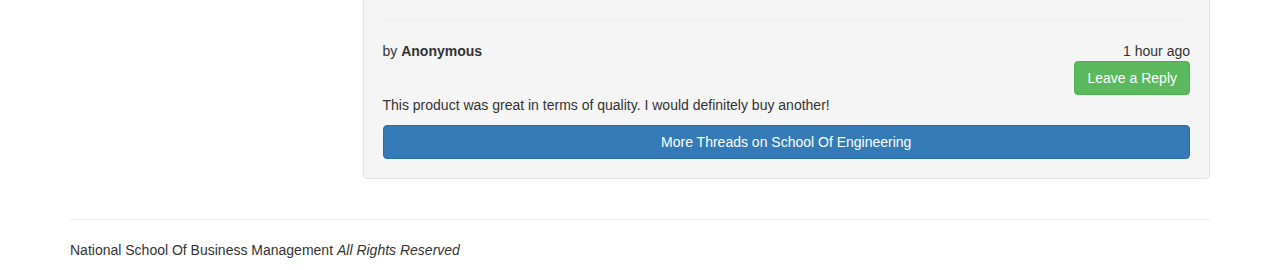
<file: Learning_Management_System_Template/forum.html>
<!DOCTYPE html>
<html lang="en">
<head>
    <meta charset="utf-8">
    <meta http-equiv="X-UA-Compatible" content="IE=edge">
    <meta name="viewport" content="width=device-width, initial-scale=1">
    <meta name="description" content="">
    <meta name="author" content="">
    <title> NSBM Forum</title>
    <!-- Bootstrap Core CSS -->
    <link href="css/bootstrap.min.css" rel="stylesheet">
    <!-- Custom CSS -->
    <link href="css/forum.css" rel="stylesheet">
</head>
<body>
    <!-- Navigation -->
    <div id="custom-bootstrap-menu" class="navbar navbar-default " role="navigation">
    <div class="container-fluid">
        <div class="navbar-header"><a class="navbar-brand" href="#">NSBM Forum</a>
            <button type="button" class="navbar-toggle" data-toggle="collapse" data-target=".navbar-menubuilder"><span class="sr-only">Toggle navigation</span><span class="icon-bar"></span><span class="icon-bar"></span><span class="icon-bar"></span>
            </button>
        </div>
        <div class="collapse navbar-collapse navbar-menubuilder">
            <ul class="nav navbar-nav navbar-left">
                <li><a href="index.html">Dashboard</a>
                </li>
                <li><a href="research.html">NSBM Research publications</a>
                </li>
                <li><a href="awardhand.html">Award Handbooks</a>
                </li>
                <li><a href="examtime.html">Examination Time table</a>
                </li>
				<li><a href="classtime.html">Class Time Table</a>
                </li>				
            </ul>
			<ul class="nav navbar-nav navbar-right">
                <li class="dropdown">
                    <a href="#" class="dropdown-toggle" data-toggle="dropdown">
                        <span class="glyphicon glyphicon-user"></span> 
                        <strong>Hello Iroshan</strong>
                        <span class="glyphicon glyphicon-chevron-down"></span>
                    </a>
                    <ul class="dropdown-menu">
                        <li>
                            <div class="navbar-login">
                                <div class="row">
                                    <div class="col-lg-4">
                                        <p class="text-center">
                                          <!--   <span class="glyphicon glyphicon-user icon-size"></span> -->
					  <img src="img/profile.jpg" class="img-thumbnail" alt="Cinque Terre" width="57" height="71.2">
                                        </p>
                                    </div>
                                    <div class="col-lg-8">
                                        <p class="text-left"><strong>Hello Iroshan</strong></p>
                                        <p class="text-left">
                                            <a href="userpro.html" class="btn btn-primary btn-block btn-sm">View Profile</a>
                                        </p>
                                    </div>
                                </div>
                            </div>
                        </li>
                        <li class="divider"></li>
                        <li>
                            <div class="navbar-login navbar-login-session">
                                <div class="row">
                                    <div class="col-lg-12">
                                        <p>
                                            <a href="#" class="btn btn-danger btn-block">Log out</a>
                                        </p>
                                    </div>
                                </div>
                            </div>
                        </li>
                    </ul>
		    </li>
		</ul>			
        </div>
    </div>
</div>
    <!-- Page Content -->
    <div class="container">
        <div class="row">
            <div class="col-md-3">                
                <div class="list-group">
                    <a href="#" class="list-group-item list-group-item-info">School of Computing</a>
                    <a href="#" class="list-group-item">School of Management</a>
                    <a href="#" class="list-group-item">School of Engineering</a>
                </div>
            </div>
            <div class="col-md-9">
                <div class="thumbnail">                    
                    <div class="caption-full">
                        <h4><a href="#"> Forum </a>
                        </h4>                    
                        <p>Lorem ipsum dolor sit amet, consectetur adipisicing elit, sed do eiusmod tempor incididunt ut labore et dolore magna aliqua. Ut enim ad minim veniam, quis nostrud exercitation ullamco laboris nisi ut aliquip ex ea commodo consequat. Duis aute irure dolor in reprehenderit in voluptate velit esse cillum dolore eu fugiat nulla pariatur. Excepteur sint occaecat cupidatat non proident, sunt in culpa qui officia deserunt mollit anim id est laborum</p>
                    </div>                   
                </div>

				 <div class="well">
                   <h3>School of Computing</h3>
                    <hr>
                    <div class="row">
                        <div class="col-md-12">                           
                            by <b>Anonymous</b><span class="pull-right">10 days ago</span>
				 <div class="text-right">
                        <a class="btn btn-success">Leave a Reply</a>
                    </div>                            
                            <p>This product was great in terms of quality. I would definitely buy another!</p>
                        </div>
                    </div>

                    <hr>

                    <div class="row">
                        <div class="col-md-12">
                           
                            by <b>Anonymous</b><span class="pull-right">12 days ago</span>
							 <div class="text-right">
                        <a class="btn btn-success">Leave a Reply</a>
                    </div>
                            
                            <p>This product was great in terms of quality. I would definitely buy another!</p>
                        </div>
                    </div>

                    <hr>

                    <div class="row">
                        <div class="col-md-12">
                           
                            by <b>Anonymous</b><span class="pull-right">15 days ago</span>
							 <div class="text-right">
                        <a class="btn btn-success">Leave a Reply</a>
                    </div>
                            
                            <p>This product was great in terms of quality. I would definitely buy another!</p>
                        </div>
                    </div>
                <button type="button" class="btn btn-primary btn-block">More Threads on School Of Computing</button>
                </div>
				
				<hr>
				
                <div class="well">
                   
				    <h3>School of Management</h3>

                    <hr>

                    <div class="row">
                         <div class="col-md-12">
                           
                            by <b>Anonymous</b><span class="pull-right">17 days ago</span>
							 <div class="text-right">
                        <a class="btn btn-success">Leave a Reply</a>
                    </div>
                            
                            <p>This product was great in terms of quality. I would definitely buy another!</p>
                        </div>
                    </div>

                    <hr>

                    <div class="row">
                        <div class="col-md-12">
                           
                            by <b>Anonymous</b><span class="pull-right">9 days ago</span>
							 <div class="text-right">
                        <a class="btn btn-success">Leave a Reply</a>
                    </div>
                            
                            <p>This product was great in terms of quality. I would definitely buy another!</p>
                        </div>
                    </div>
                    <hr>
                    <div class="row">					
                         <div class="col-md-12">                           
                            by <b>Anonymous</b><span class="pull-right">1 hour ago</span>
							 <div class="text-right">
                        <a class="btn btn-success">Leave a Reply</a>
                    </div>                           
                            <p>This product was great in terms of quality. I would definitely buy another!</p>
                        </div>
                    </div>
					   <button type="button" class="btn btn-primary btn-block">More Threads on School Of Management</button>
                </div>			
				<div class="well">           
			    <h3>School of Engineering</h3>
                    <hr>
                    <div class="row">
                         <div class="col-md-12">                          
                            by <b>Anonymous</b><span class="pull-right">17 days ago</span>
							 <div class="text-right">
                        <a class="btn btn-success">Leave a Reply</a>
                    </div>                           
                            <p>This product was great in terms of quality. I would definitely buy another!</p>
                        </div>
                    </div>
                    <hr>
                    <div class="row">
                        <div class="col-md-12">                           
                            by <b>Anonymous</b><span class="pull-right">9 days ago</span>
							 <div class="text-right">
                        <a class="btn btn-success">Leave a Reply</a>
                    </div>                           
                            <p>This product was great in terms of quality. I would definitely buy another!</p>
                        </div>
                    </div>
                    <hr>
                    <div class="row">					
                         <div class="col-md-12">                          
                            by <b>Anonymous</b><span class="pull-right">1 hour ago</span>
							 <div class="text-right">
                        <a class="btn btn-success">Leave a Reply</a>
                    </div>
                            
                            <p>This product was great in terms of quality. I would definitely buy another!</p>
                        </div>
                    </div>

					   <button type="button" class="btn btn-primary btn-block">More Threads on School Of Engineering</button>
                </div>
            </div>
        </div>
    </div>
    <!-- /.container -->
    <div class="container">
        <hr>
        <!-- Footer -->
        <footer>
            <div class="row">
                <div class="col-lg-12">
                    <p>National School Of Business Management <i>All Rights Reserved</i></p>
                </div>
            </div>
        </footer>

    </div>
    <!-- /.container -->

    <!-- jQuery -->
    <script src="js/jquery.js"></script>

    <!-- Bootstrap Core JavaScript -->
    <script src="js/bootstrap.min.js"></script>

</body>

</html>
</file>
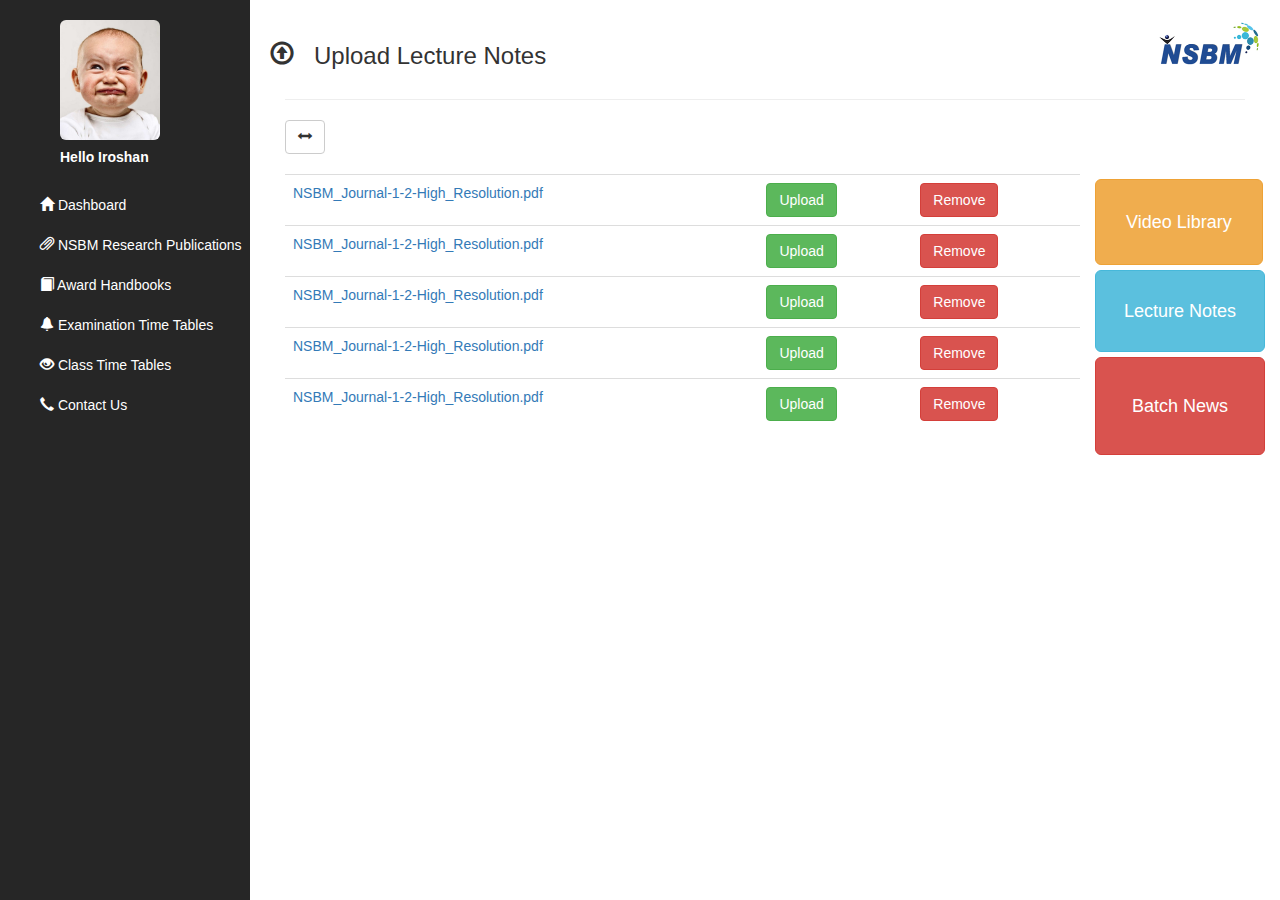
<file: Learning_Management_System_Template/lecturenotes.html>
<!DOCTYPE html>
<html lang="en">
<head>
    <meta charset="utf-8">
    <meta http-equiv="X-UA-Compatible" content="IE=edge">
    <meta name="viewport" content="width=device-width, initial-scale=1">
    <meta name="description" content="">
    <meta name="author" content="">
    <title>NSBM Learning Management System</title>      
    <link href="css/bootstrap.min.css" rel="stylesheet">  
    <link href="css/index.css" rel="stylesheet">   
</head>
<body>
    <div id="wrapper">
        <!-- Sidebar -->
        <div id="sidebar-wrapper">
            <ul class="sidebar-nav">
			<br>
                <li class="sidebar-brand">
                     <a href="userpro.html">
                        <img src="img/profile.jpg" class="img-rounded" alt="Cinque Terre" width="100" height="120">                        
					</a>
					<h5><b>Hello Iroshan</b></h5>
                </li>
				<br>
				<br>
				<br>
				<br>
				<br>
                <li>
                    <a href="index.html"><span class="glyphicon glyphicon-home"></span>  Dashboard</a>
                </li>
                 <li class="active"><a href="research.html"><span class="glyphicon glyphicon-paperclip"></span> NSBM Research Publications</a></li>
                    <li><a href="awardhand.html"><span class="glyphicon glyphicon-book"></span> Award Handbooks</a></li>
					<li><a href="examtime.html"><span class="glyphicon glyphicon-bell"></span> Examination Time Tables</a></li>
					<li><a href="classtime.html"><span class="glyphicon glyphicon-eye-open"></span> Class Time Tables</a></li>
					<li><a href="contactus.html"><span class="glyphicon glyphicon-earphone"></span> Contact Us</a></li>
            </ul>
        </div>
        <!-- /#sidebar-wrapper -->
        <!-- Page Content -->
        <div id="page-content-wrapper">
            <div class="container-fluid">
                <div class="row">
                    <div class="col-lg-12">
					<div class="row" style="height:30%;">					
                     <div style="float:right;">
					  <img src="img/nsbm.gif" class="img-rounded" alt="Cinque Terre" width="102" height="44.5">
					  </div>
					  <h3><span class="glyphicon glyphicon-upload"></span> &nbsp Upload Lecture Notes</h3>
					</div>
					<hr>
					<div class="center">
					<div>
					<a href="#menu-toggle" class="btn btn-default" id="menu-toggle"><span class="glyphicon glyphicon-resize-horizontal"></span></a>
                     </div>
					 <br>
					 <div class="row"> <!--U-->
					 <div class="col-md-10">
					   <table class="table" style="width:100%;height:100%;overflow:hidden;">
    <thead>
      <!-- <tr>
        <th>Name</th>
        <th>Size</th>
        <th>Modified</th>
      </tr> -->
    </thead>
    <tbody>
      <tr>
        <td><a href="http://lms.nsbm.lk/file.php/1/NSBM_Research_Publications/NSBM_Journal-1-2-High_Resolution.pdf"> NSBM_Journal-1-2-High_Resolution.pdf</a></td>
        <td><button type="button" class="btn btn-success">Upload</button></td>
        <td><button type="button" class="btn btn-danger">Remove</button>
</td>
      </tr>
       <tr>
        <td><a href="http://lms.nsbm.lk/file.php/1/NSBM_Research_Publications/NSBM_Journal-1-2-High_Resolution.pdf"> NSBM_Journal-1-2-High_Resolution.pdf</a></td>
        <td><button type="button" class="btn btn-success">Upload</button></td>
        <td><button type="button" class="btn btn-danger">Remove</button>
</td>
      </tr>
	   <tr>
        <td><a href="http://lms.nsbm.lk/file.php/1/NSBM_Research_Publications/NSBM_Journal-1-2-High_Resolution.pdf"> NSBM_Journal-1-2-High_Resolution.pdf</a></td>
        <td><button type="button" class="btn btn-success">Upload</button></td>
        <td><button type="button" class="btn btn-danger">Remove</button>
</td>
      </tr>
	   <tr>
        <td><a href="http://lms.nsbm.lk/file.php/1/NSBM_Research_Publications/NSBM_Journal-1-2-High_Resolution.pdf"> NSBM_Journal-1-2-High_Resolution.pdf</a></td>
        <td><button type="button" class="btn btn-success">Upload</button></td>
        <td><button type="button" class="btn btn-danger">Remove</button>
</td>
      </tr>
	   <tr>
        <td><a href="http://lms.nsbm.lk/file.php/1/NSBM_Research_Publications/NSBM_Journal-1-2-High_Resolution.pdf"> NSBM_Journal-1-2-High_Resolution.pdf</a></td>
        <td><button type="button" class="btn btn-success">Upload</button></td>
        <td><button type="button" class="btn btn-danger">Remove</button>
</td>
      </tr>     
    </tbody>
  </table>
		</div>	
<div class="col-md-2">
   <div class="row">
<button type="button" class="btn btn-warning btn-lg" style="padding:30px;margin-top:5px">Video Library</button>
</div>
<div class="row">
<button type="button" class="btn btn-info btn-lg" style="padding:28px;margin-top:5px;">Lecture Notes</button>
</div>
<div class="row">
<button type="button" class="btn btn-danger btn-lg" style="padding:36px;margin-top:5px;">Batch News</button>
</div>
</div>		       
</div>	   
</div>  				 
                    </div>
                </div>
            </div>
        </div>
        <!-- /#page-content-wrapper -->

    </div>
    <!-- /#wrapper -->

    <!-- jQuery -->
    <script src="js/jquery.js"></script>

    <!-- Bootstrap Core JavaScript -->
    <script src="js/bootstrap.min.js"></script>

    <!-- Menu Toggle Script -->
    <script>
    $("#menu-toggle").click(function(e) {
        e.preventDefault();
        $("#wrapper").toggleClass("toggled");
    });
    </script>
	
	<!-- Calendar Script -->
	<script>
	var months = "January,February,March,April,May,June,July,August,September,October,November,December".split(",");
window.onload=function() {
    var d = new Date();
    document.getElementById("calendar").getElementsByTagName("h1")[0].innerHTML=months[d.getMonth()];
    document.getElementsByTagName("td")[d.getDate()-1].className="currentA";
}	
	</script>

</body>

</html>
</file>
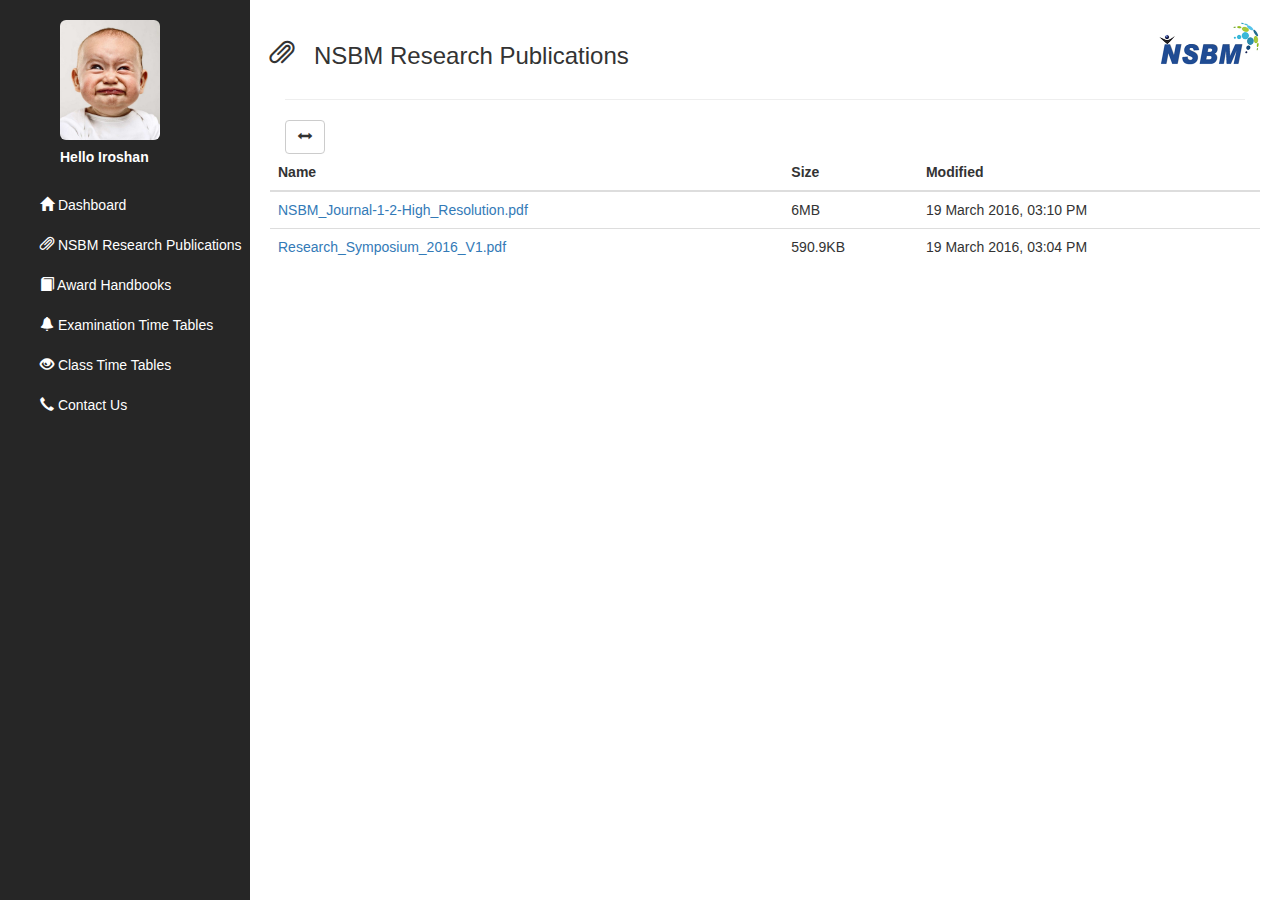
<file: Learning_Management_System_Template/research.html>
<!DOCTYPE html>
<html lang="en">
<head>
    <meta charset="utf-8">
    <meta http-equiv="X-UA-Compatible" content="IE=edge">
    <meta name="viewport" content="width=device-width, initial-scale=1">
    <meta name="description" content="">
    <meta name="author" content="">
    <title>NSBM Learning Management System</title>      
    <link href="css/bootstrap.min.css" rel="stylesheet">  
    <link href="css/index.css" rel="stylesheet">   
</head>
<body>
    <div id="wrapper">
        <!-- Sidebar -->
        <div id="sidebar-wrapper">
            <ul class="sidebar-nav">
			<br>
                <li class="sidebar-brand">
                     <a href="userpro.html">
                        <img src="img/profile.jpg" class="img-rounded" alt="Cinque Terre" width="100" height="120">                        
					</a>
					<h5><b>Hello Iroshan</b></h5>
                </li>
				<br>
				<br>
				<br>
				<br>
				<br>
                <li>
                    <a href="index.html"><span class="glyphicon glyphicon-home"></span>  Dashboard</a>
                </li>
                 <li class="active"><a href="research.html"><span class="glyphicon glyphicon-paperclip"></span> NSBM Research Publications</a></li>
                    <li><a href="awardhand.html"><span class="glyphicon glyphicon-book"></span> Award Handbooks</a></li>
					<li><a href="examtime.html"><span class="glyphicon glyphicon-bell"></span> Examination Time Tables</a></li>
					<li><a href="classtime.html"><span class="glyphicon glyphicon-eye-open"></span> Class Time Tables</a></li>
					<li><a href="contactus.html"><span class="glyphicon glyphicon-earphone"></span> Contact Us</a></li>
            </ul>
        </div>
        <!-- /#sidebar-wrapper -->
        <!-- Page Content -->
        <div id="page-content-wrapper">
            <div class="container-fluid">
                <div class="row">
                    <div class="col-lg-12">
					<div class="row" style="height:30%;">					
                     <div style="float:right;">
					  <img src="img/nsbm.gif" class="img-rounded" alt="Cinque Terre" width="102" height="44.5">
					  </div>
					  <h3><span class="glyphicon glyphicon-paperclip"></span> &nbsp NSBM Research Publications</h3>
					</div>
					<hr>
					<div class="center">
					<div>
					<a href="#menu-toggle" class="btn btn-default" id="menu-toggle"><span class="glyphicon glyphicon-resize-horizontal"></span></a>
                     </div>
					 
					 <div class="row"> <!--U-->
					   <table class="table" style="width:100%;height:100%;overflow:hidden;">
    <thead>
      <tr>
        <th>Name</th>
        <th>Size</th>
        <th>Modified</th>
      </tr>
    </thead>
    <tbody>
      <tr>
        <td><a href="http://lms.nsbm.lk/file.php/1/NSBM_Research_Publications/NSBM_Journal-1-2-High_Resolution.pdf"> NSBM_Journal-1-2-High_Resolution.pdf</a></td>
        <td>6MB</td>
        <td>19 March 2016, 03:10 PM</td>
      </tr>
      <tr>
        <td><a href="http://lms.nsbm.lk/file.php/1/NSBM_Research_Publications/Research_Symposium_2016_V1.pdf"> Research_Symposium_2016_V1.pdf</a></td>
        <td>590.9KB</td>
        <td>19 March 2016, 03:04 PM</td>
      </tr>    
    </tbody>
  </table>       
</div>	   
</div>  				 
                    </div>
                </div>
            </div>
        </div>
        <!-- /#page-content-wrapper -->

    </div>
    <!-- /#wrapper -->

    <!-- jQuery -->
    <script src="js/jquery.js"></script>

    <!-- Bootstrap Core JavaScript -->
    <script src="js/bootstrap.min.js"></script>

    <!-- Menu Toggle Script -->
    <script>
    $("#menu-toggle").click(function(e) {
        e.preventDefault();
        $("#wrapper").toggleClass("toggled");
    });
    </script>
	
	<!-- Calendar Script -->
	<script>
	var months = "January,February,March,April,May,June,July,August,September,October,November,December".split(",");
window.onload=function() {
    var d = new Date();
    document.getElementById("calendar").getElementsByTagName("h1")[0].innerHTML=months[d.getMonth()];
    document.getElementsByTagName("td")[d.getDate()-1].className="currentA";
}	
	</script>

</body>

</html>
</file>
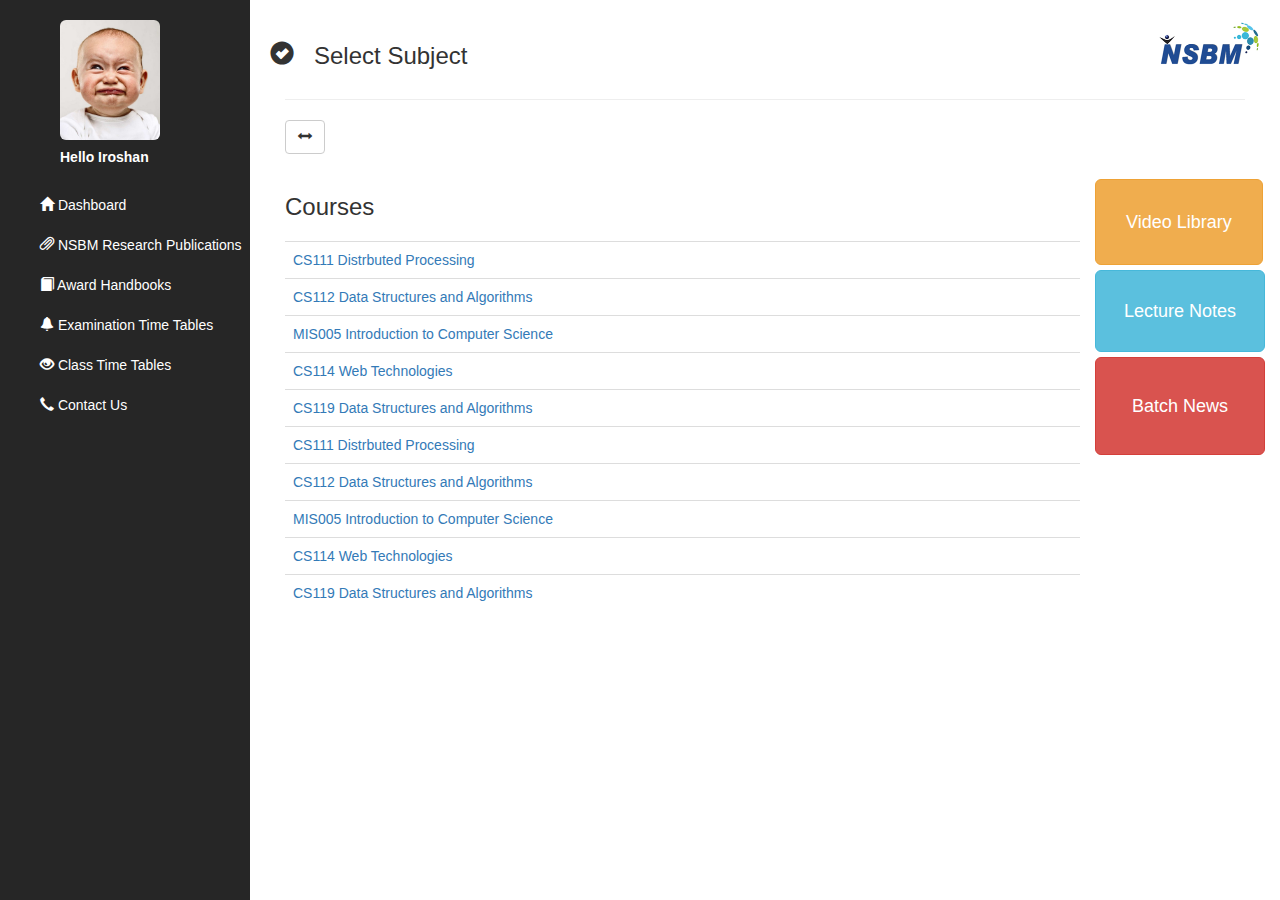
<file: Learning_Management_System_Template/selectsubject.html>
<!DOCTYPE html>
<html lang="en">

<head>
    <meta charset="utf-8">
    <meta http-equiv="X-UA-Compatible" content="IE=edge">
    <meta name="viewport" content="width=device-width, initial-scale=1">
    <meta name="description" content="">
    <meta name="author" content="">
    <title>NSBM Learning Management System</title>      
    <link href="css/bootstrap.min.css" rel="stylesheet">  
    <link href="css/index.css" rel="stylesheet">   
</head>


<body>
    <div id="wrapper">

        <!-- Sidebar -->
        <div id="sidebar-wrapper">
            <ul class="sidebar-nav">
			<br>
                <li class="sidebar-brand">
                     <a href="userpro.html">
                        <img src="img/profile.jpg" class="img-rounded" alt="Cinque Terre" width="100" height="120">
                        
					</a>
					<h5><b>Hello Iroshan</b></h5>
                </li>
				<br>
				<br>
				<br>
				<br>
				<br>
                <li>
                    <a href="index.html"><span class="glyphicon glyphicon-home"></span>  Dashboard</a>
                </li>
                 <li class="active"><a href="research.html"><span class="glyphicon glyphicon-paperclip"></span> NSBM Research Publications</a></li>
                    <li><a href="awardhand.html"><span class="glyphicon glyphicon-book"></span> Award Handbooks</a></li>
					<li><a href="examtime.html"><span class="glyphicon glyphicon-bell"></span> Examination Time Tables</a></li>
					<li><a href="classtime.html"><span class="glyphicon glyphicon-eye-open"></span> Class Time Tables</a></li>
					<li><a href="contactus.html"><span class="glyphicon glyphicon-earphone"></span> Contact Us</a></li>
            </ul>
        </div>
        <!-- /#sidebar-wrapper -->

        <!-- Page Content -->
        <div id="page-content-wrapper">
            <div class="container-fluid">
                <div class="row">
                    <div class="col-lg-12">
					<div class="row" style="height:30%;">					
                     <div style="float:right;">
					  <img src="img/nsbm.gif" class="img-rounded" alt="Cinque Terre" width="102" height="44.5">
					  </div>
					  <h3><span class="glyphicon glyphicon-ok-sign"></span> &nbsp Select Subject</h3>
					</div>
					<hr>
					<div class="center">
					<div>
					<a href="#menu-toggle" class="btn btn-default" id="menu-toggle"><span class="glyphicon glyphicon-resize-horizontal"></span></a>
                     </div>
					 <br>
					 <div class="row"> <!--U-->
					 <div class="col-md-10">
					   <table class="table" style="width:100%;height:100%;overflow:hidden;">
    <thead>
<h3>Courses<h3>
    </thead>
    <tbody>
      <tr>      
        <td><a href="#">CS111 Distrbuted Processing</a></td>     
      </tr>
       <tr>        
        <td><a href="#">CS112 Data Structures and Algorithms</a></td>        
      </tr>
	    <tr>        
        <td><a href="#">MIS005 Introduction to Computer Science</a></td>        
      </tr>
	     <tr>        
        <td><a href="#">CS114 Web Technologies</a></td>        
      </tr>
	    <tr>        
        <td><a href="#">CS119 Data Structures and Algorithms</a></td>        
      </tr>
	   <tr>      
        <td><a href="#">CS111 Distrbuted Processing</a></td>     
      </tr>
       <tr>        
        <td><a href="#">CS112 Data Structures and Algorithms</a></td>        
      </tr>
	    <tr>        
        <td><a href="#">MIS005 Introduction to Computer Science</a></td>        
      </tr>
	     <tr>        
        <td><a href="#">CS114 Web Technologies</a></td>        
      </tr>
	    <tr>        
        <td><a href="#">CS119 Data Structures and Algorithms</a></td>        
      </tr>
	  
	  
     
    </tbody>
  </table>
					 
		
 </div>   
<div class="col-md-2">
<div class="row">
<button type="button" class="btn btn-warning btn-lg" style="padding:30px;margin-top:5px">Video Library</button>
</div>
<div class="row">
<button type="button" class="btn btn-info btn-lg" style="padding:28px;margin-top:5px;">Lecture Notes</button>
</div>
<div class="row">
<button type="button" class="btn btn-danger btn-lg" style="padding:36px;margin-top:5px;">Batch News</button>
</div>
</div> 
</div>
</div>	
</div>   
  


</div>  
				 
                    </div>
                </div>
            </div>
        </div>
        <!-- /#page-content-wrapper -->

    </div>
    <!-- /#wrapper -->

    <!-- jQuery -->
    <script src="js/jquery.js"></script>

    <!-- Bootstrap Core JavaScript -->
    <script src="js/bootstrap.min.js"></script>

    <!-- Menu Toggle Script -->
    <script>
    $("#menu-toggle").click(function(e) {
        e.preventDefault();
        $("#wrapper").toggleClass("toggled");
    });
    </script>
	
	<!-- Calendar Script -->
	<script>
	var months = "January,February,March,April,May,June,July,August,September,October,November,December".split(",");
window.onload=function() {
    var d = new Date();
    document.getElementById("calendar").getElementsByTagName("h1")[0].innerHTML=months[d.getMonth()];
    document.getElementsByTagName("td")[d.getDate()-1].className="currentA";
}	
	</script>

</body>

</html>
</file>
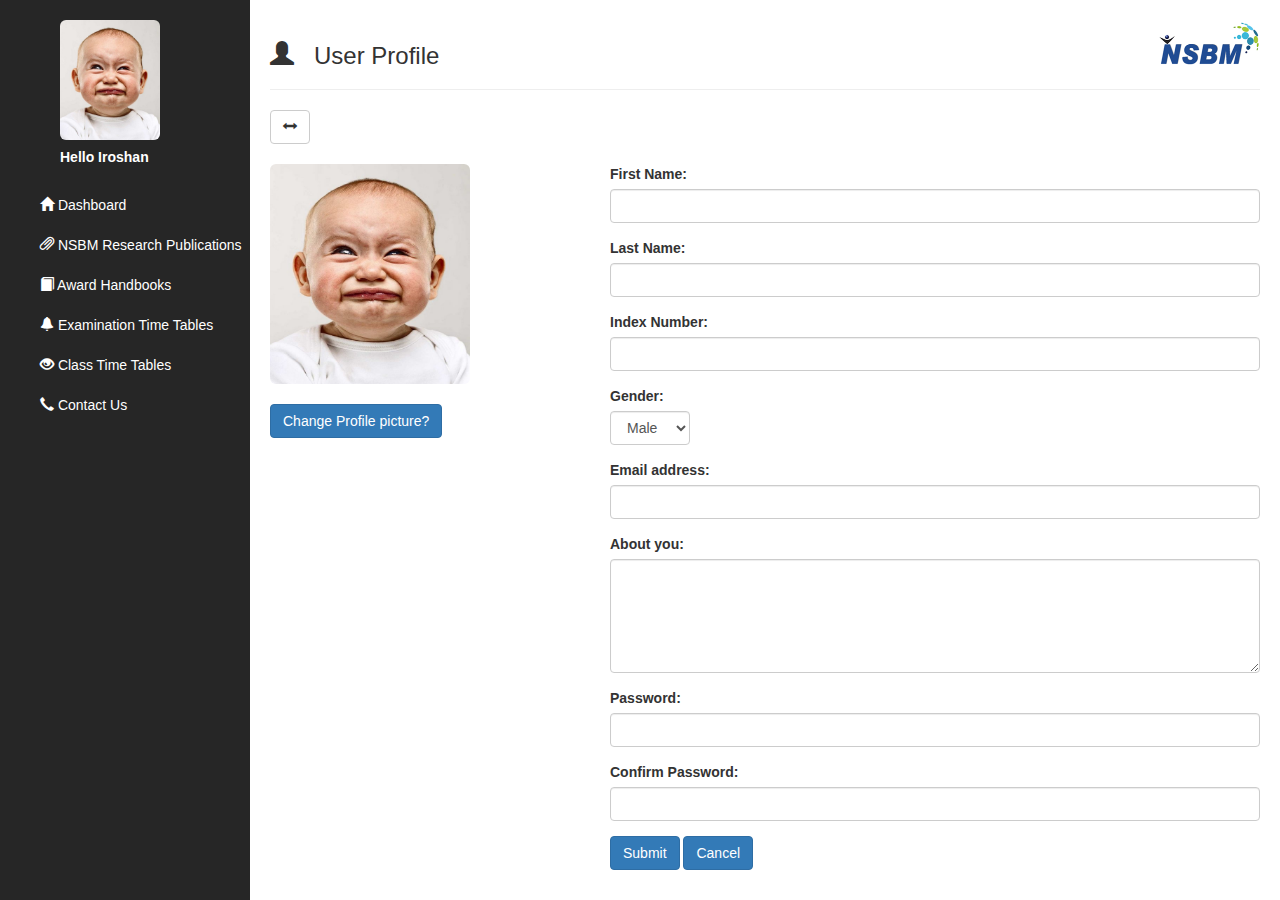
<file: Learning_Management_System_Template/userpro.html>
<!DOCTYPE html>
<html lang="en">

<head>
    <meta charset="utf-8">
    <meta http-equiv="X-UA-Compatible" content="IE=edge">
    <meta name="viewport" content="width=device-width, initial-scale=1">
    <meta name="description" content="">
    <meta name="author" content="">
    <title>NSBM Learning Management System</title>     
    <link href="css/bootstrap.min.css" rel="stylesheet">  
    <link href="css/index.css" rel="stylesheet">   
</head>


<body>
    <div id="wrapper">

        <!-- Sidebar -->
        <div id="sidebar-wrapper">
            <ul class="sidebar-nav">
			<br>
                <li class="sidebar-brand">
                    <a href="userpro.html">
                        <img src="img/profile.jpg" class="img-rounded" alt="Cinque Terre" width="100" height="120">
                        
					</a>
					<h5><b>Hello Iroshan</b></h5>
                </li>
				<br>
				<br>
				<br>
				<br>
				<br>
                <li>
                    <a href="index.html"><span class="glyphicon glyphicon-home"></span>  Dashboard</a>
                </li>
                 <li class="active"><a href="research.html"><span class="glyphicon glyphicon-paperclip"></span> NSBM Research Publications</a></li>
                    <li><a href="awardhand.html"><span class="glyphicon glyphicon-book"></span> Award Handbooks</a></li>
					<li><a href="examtime.html"><span class="glyphicon glyphicon-bell"></span> Examination Time Tables</a></li>
					<li><a href="classtime.html"><span class="glyphicon glyphicon-eye-open"></span> Class Time Tables</a></li>
					<li><a href="contactus.html"><span class="glyphicon glyphicon-earphone"></span> Contact Us</a></li>
            </ul>
        </div>
        <!-- /#sidebar-wrapper -->

        <!-- Page Content -->
        <div id="page-content-wrapper">
            <div class="container-fluid">
                <div class="row">
                    <div class="col-lg-12">
					<div class="row" style="height:30%;">					
                     <div style="float:right;">
					  <img src="img/nsbm.gif" class="img-rounded" alt="Cinque Terre" width="102" height="44.5">
					  </div>
					  <h3><span class="glyphicon glyphicon-user"></span> &nbsp User Profile</h3>
					  <hr>
					  <div>
					<a href="#menu-toggle" class="btn btn-default" id="menu-toggle"><span class="glyphicon glyphicon-resize-horizontal"></span></a>
                     </div>
					</div>
				
					<br>
			
  </div>
					
					
					<div class="center">
					
					<div class="row">
					<div class="col-lg-4">
					<img src="img/profile.jpg" class="img-rounded" alt="Cinque Terre" width="200" height="220">
					<br>
					<br>
					<button type="button" class="btn btn-primary" width="200" >Change Profile picture?</button>
					</div>
					<div class="col-lg-8">
					<form role="form">
					<div class="form-group">
    <label for="email">First Name:</label>
    <input type="email" class="form-control" id="email">
  </div>
  <div class="form-group">
    <label for="email">Last Name:</label>
    <input type="email" class="form-control" id="email">
  </div>
  <div class="form-group">
    <label for="email">Index Number:</label>
    <input type="email" class="form-control" id="email">
  </div>
  <div class="form-group" style="width:80px;">
  <label for="sel1">Gender:</label>
  <select class="form-control" id="sel1">
    <option>Male</option>
    <option>Female</option>
  </select>
  </div>
  <div class="form-group">
    <label for="email">Email address:</label>
    <input type="email" class="form-control" id="email">
  </div>
  <div class="form-group">
    <label for="email">About you:</label>
     <textarea class="form-control" rows="5" id="comment"></textarea>
  </div>
  <div class="form-group">
    <label for="pwd">Password:</label>
    <input type="password" class="form-control" id="pwd">
  </div>
  <div class="form-group">
    <label for="pwd">Confirm Password:</label>
    <input type="password" class="form-control" id="pwd">
  </div>
 
  <button type="submit" class="btn btn-primary">Submit</button>
    <button type="cancel" class="btn btn-primary">Cancel</button>

</form>
</div>
	</div>				 



</div>  
				 
                    </div>
                </div>
            </div>
        </div>
        <!-- /#page-content-wrapper -->

    </div>
    <!-- /#wrapper -->

    <!-- jQuery -->
    <script src="js/jquery.js"></script>

    <!-- Bootstrap Core JavaScript -->
    <script src="js/bootstrap.min.js"></script>

    <!-- Menu Toggle Script -->
    <script>
    $("#menu-toggle").click(function(e) {
        e.preventDefault();
        $("#wrapper").toggleClass("toggled");
    });
    </script>
	
	<!-- Calendar Script -->
	<script>
	var months = "January,February,March,April,May,June,July,August,September,October,November,December".split(",");
window.onload=function() {
    var d = new Date();
    document.getElementById("calendar").getElementsByTagName("h1")[0].innerHTML=months[d.getMonth()];
    document.getElementsByTagName("td")[d.getDate()-1].className="currentA";
}	
	</script>

</body>

</html>
</file>
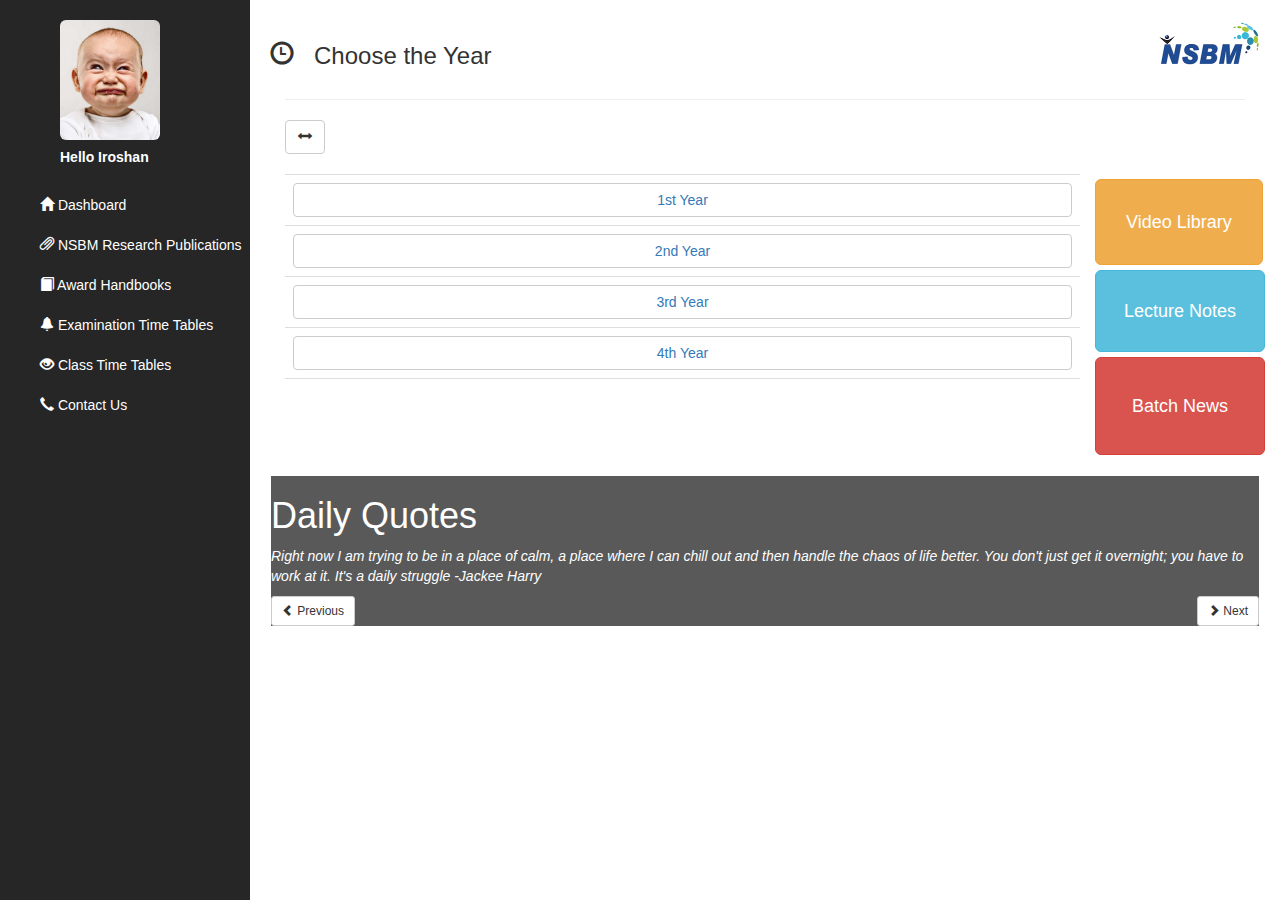
<file: Learning_Management_System_Template/years.html>
<!DOCTYPE html>
<html lang="en">
<head>
    <meta charset="utf-8">
    <meta http-equiv="X-UA-Compatible" content="IE=edge">
    <meta name="viewport" content="width=device-width, initial-scale=1">
    <meta name="description" content="">
    <meta name="author" content="">
    <title>NSBM Learning Management System</title>      
    <link href="css/bootstrap.min.css" rel="stylesheet">  
    <link href="css/index.css" rel="stylesheet">   
</head>
<body>
    <div id="wrapper">
        <!-- Sidebar -->
        <div id="sidebar-wrapper">
            <ul class="sidebar-nav">
			<br>
                <li class="sidebar-brand">
                     <a href="userpro.html">
                        <img src="img/profile.jpg" class="img-rounded" alt="Cinque Terre" width="100" height="120">                       
					</a>
					<h5><b>Hello Iroshan</b></h5>
                </li>
				<br>
				<br>
				<br>
				<br>
				<br>
                <li>
                    <a href="index.html"><span class="glyphicon glyphicon-home"></span>  Dashboard</a>
                </li>
                 <li class="active"><a href="research.html"><span class="glyphicon glyphicon-paperclip"></span> NSBM Research Publications</a></li>
                    <li><a href="awardhand.html"><span class="glyphicon glyphicon-book"></span> Award Handbooks</a></li>
					<li><a href="examtime.html"><span class="glyphicon glyphicon-bell"></span> Examination Time Tables</a></li>
					<li><a href="classtime.html"><span class="glyphicon glyphicon-eye-open"></span> Class Time Tables</a></li>
					<li><a href="contactus.html"><span class="glyphicon glyphicon-earphone"></span> Contact Us</a></li>
            </ul>
        </div>
        <!-- /#sidebar-wrapper -->
        <!-- Page Content -->
        <div id="page-content-wrapper">
            <div class="container-fluid">
                <div class="row">
                    <div class="col-lg-12">
					<div class="row" style="height:30%;">					
                     <div style="float:right;">
					  <img src="img/nsbm.gif" class="img-rounded" alt="Cinque Terre" width="102" height="44.5">
					  </div>
					  <h3><span class="glyphicon glyphicon-time"></span> &nbsp Choose the Year</h3>
					</div>
					<hr>
					<div class="center">
					<div>
					<a href="#menu-toggle" class="btn btn-default" id="menu-toggle"><span class="glyphicon glyphicon-resize-horizontal"></span></a>
                     </div>
					 <br>
					 <div class="row"> <!--U-->
					 <div class="col-md-10">
					   <table class="table" style="width:100%;height:100%;overflow:hidden;">
    <thead>     
    </thead>
    <tbody>
      <tr>
        <td><button type="button" class="btn btn-default btn-block"><a href="courses.html"> 1st Year </a></button></td>      
      </tr>
       <tr>
        <td><button type="button" class="btn btn-default btn-block"><a href="courses.html">2nd Year</a></button></td>       
      </tr>
	   <tr>
        <td><button type="button" class="btn btn-default btn-block"><a href="courses.html">3rd Year</a></button></td>      
      </tr>
	   <tr>
        <td><button type="button" class="btn btn-default btn-block"><a href="courses.html">4th Year</a></button></td>        
      </tr>
	   <tr>
	   <td>
	    </td>
	    </tr>	  
    </tbody>
  </table>
	</div>	
<div class="col-md-2">
<div class="row">
<button type="button" class="btn btn-warning btn-lg" style="padding:30px;margin-top:5px">Video Library</button>
</div>
<div class="row">
<button type="button" class="btn btn-info btn-lg" style="padding:28px;margin-top:5px;">Lecture Notes</button>
</div>
<div class="row">
<button type="button" class="btn btn-danger btn-lg" style="padding:36px;margin-top:5px;">Batch News</button>
</div>
</div>	       
</div>	
<br>  
  <div class="row">
   <div class="row" style=" background-color:#595959;margin:1px;color:white;">
<h1>Daily Quotes</h1>
<p> <i>Right now I am trying to be in a place of calm, a place where I can chill out and then handle the chaos of life better. You don't just get it overnight; you have to work at it. It's a daily struggle
-Jackee Harry</i> </p>
<div style="float:right !important;">
<button type="button" class="btn btn-default btn-sm">
          <span class="glyphicon glyphicon-chevron-right"></span> Next
        </button>
</div>
<button type="button" class="btn btn-default btn-sm">
          <span class="glyphicon glyphicon-chevron-left"></span> Previous
        </button>		
</div>
  </div>
</div>  				 
                    </div>
                </div>
            </div>
        </div>
        <!-- /#page-content-wrapper -->

    </div>
    <!-- /#wrapper -->

    <!-- jQuery -->
    <script src="js/jquery.js"></script>

    <!-- Bootstrap Core JavaScript -->
    <script src="js/bootstrap.min.js"></script>

    <!-- Menu Toggle Script -->
    <script>
    $("#menu-toggle").click(function(e) {
        e.preventDefault();
        $("#wrapper").toggleClass("toggled");
    });
    </script>
	
	<!-- Calendar Script -->
	<script>
	var months = "January,February,March,April,May,June,July,August,September,October,November,December".split(",");
window.onload=function() {
    var d = new Date();
    document.getElementById("calendar").getElementsByTagName("h1")[0].innerHTML=months[d.getMonth()];
    document.getElementsByTagName("td")[d.getDate()-1].className="currentA";
}	
	</script>

</body>

</html>
</file>
<file: Learning_Management_System_Template/css/index.css>
/*!
 * Start Bootstrap - Simple Sidebar HTML Template (http://startbootstrap.com)
 * Code licensed under the Apache License v2.0.
 * For details, see http://www.apache.org/licenses/LICENSE-2.0.
 */

/* Toggle Styles */

#wrapper {
    padding-left: 0;
    -webkit-transition: all 0.5s ease;
    -moz-transition: all 0.5s ease;
    -o-transition: all 0.5s ease;
    transition: all 0.5s ease;
}

#wrapper.toggled {
    padding-left: 250px;
}

#sidebar-wrapper {
    z-index: 1000;
    position: fixed;
    left: 250px;
    width: 0;
    height: 100%;
    margin-left: -250px;
    overflow-y: auto;
    background: #262626;
    -webkit-transition: all 0.5s ease;
    -moz-transition: all 0.5s ease;
    -o-transition: all 0.5s ease;
    transition: all 0.5s ease;
}

#wrapper.toggled #sidebar-wrapper {
    width: 250px;
}

#page-content-wrapper {
    width: 100%;
    position: absolute;
    padding: 15px;
}

#wrapper.toggled #page-content-wrapper {
    position: absolute;
    margin-right: -250px;
}

/* Sidebar Styles */
.sidebar-brand{
	padding-left:40px;
	color:#fff;
}



.sidebar-nav {
    position: absolute;
    top: 0;
    width: 250px;
    margin: 0;
    padding: 0;
    list-style: none;
}

.sidebar-nav li {
    text-indent: 20px;
    line-height: 40px;
}

.sidebar-nav li a {
    display: block;
    text-decoration: none;
    color: #fff;
}

.sidebar-nav li a:hover {
    text-decoration: none;
    color: #fff;
   /*  background: rgba(255,255,255,0.2); */
   background: #4d4d4d;
}

.sidebar-nav li a:active,
.sidebar-nav li a:focus {
    text-decoration: none;
}

.sidebar-nav > .sidebar-brand {
    height: 65px;
    font-size: 18px;
    line-height: 60px;
}

.sidebar-nav > .sidebar-brand a {
    color: #999999;
}

.sidebar-nav > .sidebar-brand a:hover {
    color: #fff;
    background: none;
}

@media(min-width:768px) {
    #wrapper {
        padding-left: 250px;
    }

    #wrapper.toggled {
        padding-left: 0;
    }

    #sidebar-wrapper {
        width: 250px;
    }

    #wrapper.toggled #sidebar-wrapper {
        width: 0;
    }

    #page-content-wrapper {
        padding: 20px;
        position: relative;
    }

    #wrapper.toggled #page-content-wrapper {
        position: relative;
        margin-right: 0;
    }
}

.center{
	
	height:100%;
}


 
  /* Calendar */
 #calendar{
  width:225px;
  margin:0 auto;
  margin-top:-20px;
  margin-bottom:2%;
  border-radius:5px;
  text-align:center;
  color:#000000;
  margin-left: 10%;
}

/* #calendar h1{
  background: #99b1ff;
  border-radius:5px 5px 0 0;
 
  font-size:140%;
  font-weight:300;
  text-transform:uppercase;
  letter-spacing:1px;
  color:#fff;
  cursor:default;
} */

#calendar h1{
  
 height:1px;
  font-size:140%; 
}


#calendar table{
  border-top:1px solid #ddd;
  border-left:1px solid #ddd;
  border-spacing:0;
  border-radius:0 0 5px 5px;
}

#calendar td{
  width:38px;
  height:38px;
  background:#eee;
  border-right:1px solid #ddd;
  border-bottom:1px solid #ddd;
  padding:6px;
  cursor:pointer;
  transition:background .3s;
  -webkit-transition:background .3s;
}

#calendar td:hover:not(.current){
  background:#ddd;
}

#calendar .lastmonth,#calendar .nextmonth,#calendar .nextmonth ~ *{
  background:#fff;
  color:#999;
}

#calendar .currentA{
  background:#CCCCCC;
  font-weight:700;
  color:#0077B9;
}

#calendar .currentO{
  background:#CCCCCC;
  font-weight:700;
  color:#900002;
}

#calendar .hastask{
  font-weight:700;
  color: #FF0000;
}
#calendar .availableDay{
	color: #0077B9;
}
#calendar .occupiedDay{
	background: #ED4337;
	color: #ffffff;
}

#calendar tr:last-of-type td:first-of-type{border-radius:0 0 0 5px;}
#calendar tr:last-of-type td:last-of-type{border-radius:0 0 5px 0;}


/** Panel CSS **/

.panel-table .panel-body{
  padding:0;
}

.panel-table .panel-body .table-bordered{
  border-style: none;
  margin:0;
}

.panel-table .panel-body .table-bordered > thead > tr > th:first-of-type {
    text-align:center;
    width: 100px;
}

.panel-table .panel-body .table-bordered > thead > tr > th:last-of-type,
.panel-table .panel-body .table-bordered > tbody > tr > td:last-of-type {
  border-right: 0px;
}

.panel-table .panel-body .table-bordered > thead > tr > th:first-of-type,
.panel-table .panel-body .table-bordered > tbody > tr > td:first-of-type {
  border-left: 0px;
}

.panel-table .panel-body .table-bordered > tbody > tr:first-of-type > td{
  border-bottom: 0px;
}

.panel-table .panel-body .table-bordered > thead > tr:first-of-type > th{
  border-top: 0px;
}

.panel-table .panel-footer .pagination{
  margin:0; 
}

/*
used to vertically center elements, may need modification if you're not using default sizes.
*/
.panel-table .panel-footer .col{
 line-height: 34px;
 height: 34px;
}

.panel-table .panel-heading .col h3{
 line-height: 30px;
 height: 30px;
}

.panel-table .panel-body .table-bordered > tbody > tr > td{
  line-height: 34px;
}

.body{
	margin:0;
	padding:0;
}

.under{
	text-decoration:none !important;
	color:white;
}

a:link {
    text-decoration: none;
}

a:visited {
    text-decoration: none;
}

a:hover {
    text-decoration: none;
}

a:active {
    text-decoration: none;
}
</file>
<file: Learning_Management_System_Template/css/forum.css>
#custom-bootstrap-menu.navbar-default .navbar-brand {
    color: rgba(255, 255, 255, 1);
}
#custom-bootstrap-menu.navbar-default {
    font-size: 14px;
    background-color: rgba(0, 153, 255, 1);
    border-width: 1px;
    border-radius: 4px;
}
#custom-bootstrap-menu.navbar-default .navbar-nav>li>a {
    color: rgba(255, 255, 255, 1);
    background-color: rgba(248, 248, 248, 0);
}
#custom-bootstrap-menu.navbar-default .navbar-nav>li>a:hover,
#custom-bootstrap-menu.navbar-default .navbar-nav>li>a:focus {
    color: rgba(0, 153, 255, 1);
    background-color: rgba(255, 255, 255, 1);
}
#custom-bootstrap-menu.navbar-default .navbar-nav>.active>a,
#custom-bootstrap-menu.navbar-default .navbar-nav>.active>a:hover,
#custom-bootstrap-menu.navbar-default .navbar-nav>.active>a:focus {
    color: rgba(0, 153, 255, 1);
    background-color: rgba(255, 255, 255, 1);
}
#custom-bootstrap-menu.navbar-default .navbar-toggle {
    border-color: #fff;
}
#custom-bootstrap-menu.navbar-default .navbar-toggle:hover,
#custom-bootstrap-menu.navbar-default .navbar-toggle:focus {
    background-color: #fff;
}
#custom-bootstrap-menu.navbar-default .navbar-toggle .icon-bar {
    background-color: #fff;
}
#custom-bootstrap-menu.navbar-default .navbar-toggle:hover .icon-bar,
#custom-bootstrap-menu.navbar-default .navbar-toggle:focus .icon-bar {
    background-color: #0099ff;
}


.navbar-login
{
    width: 305px;
    padding: 10px;
    padding-bottom: 0px;
}

.navbar-login-session
{
    padding: 10px;
    padding-bottom: 0px;
    padding-top: 0px;
}

.icon-size
{
    font-size: 87px;
}
</file>
